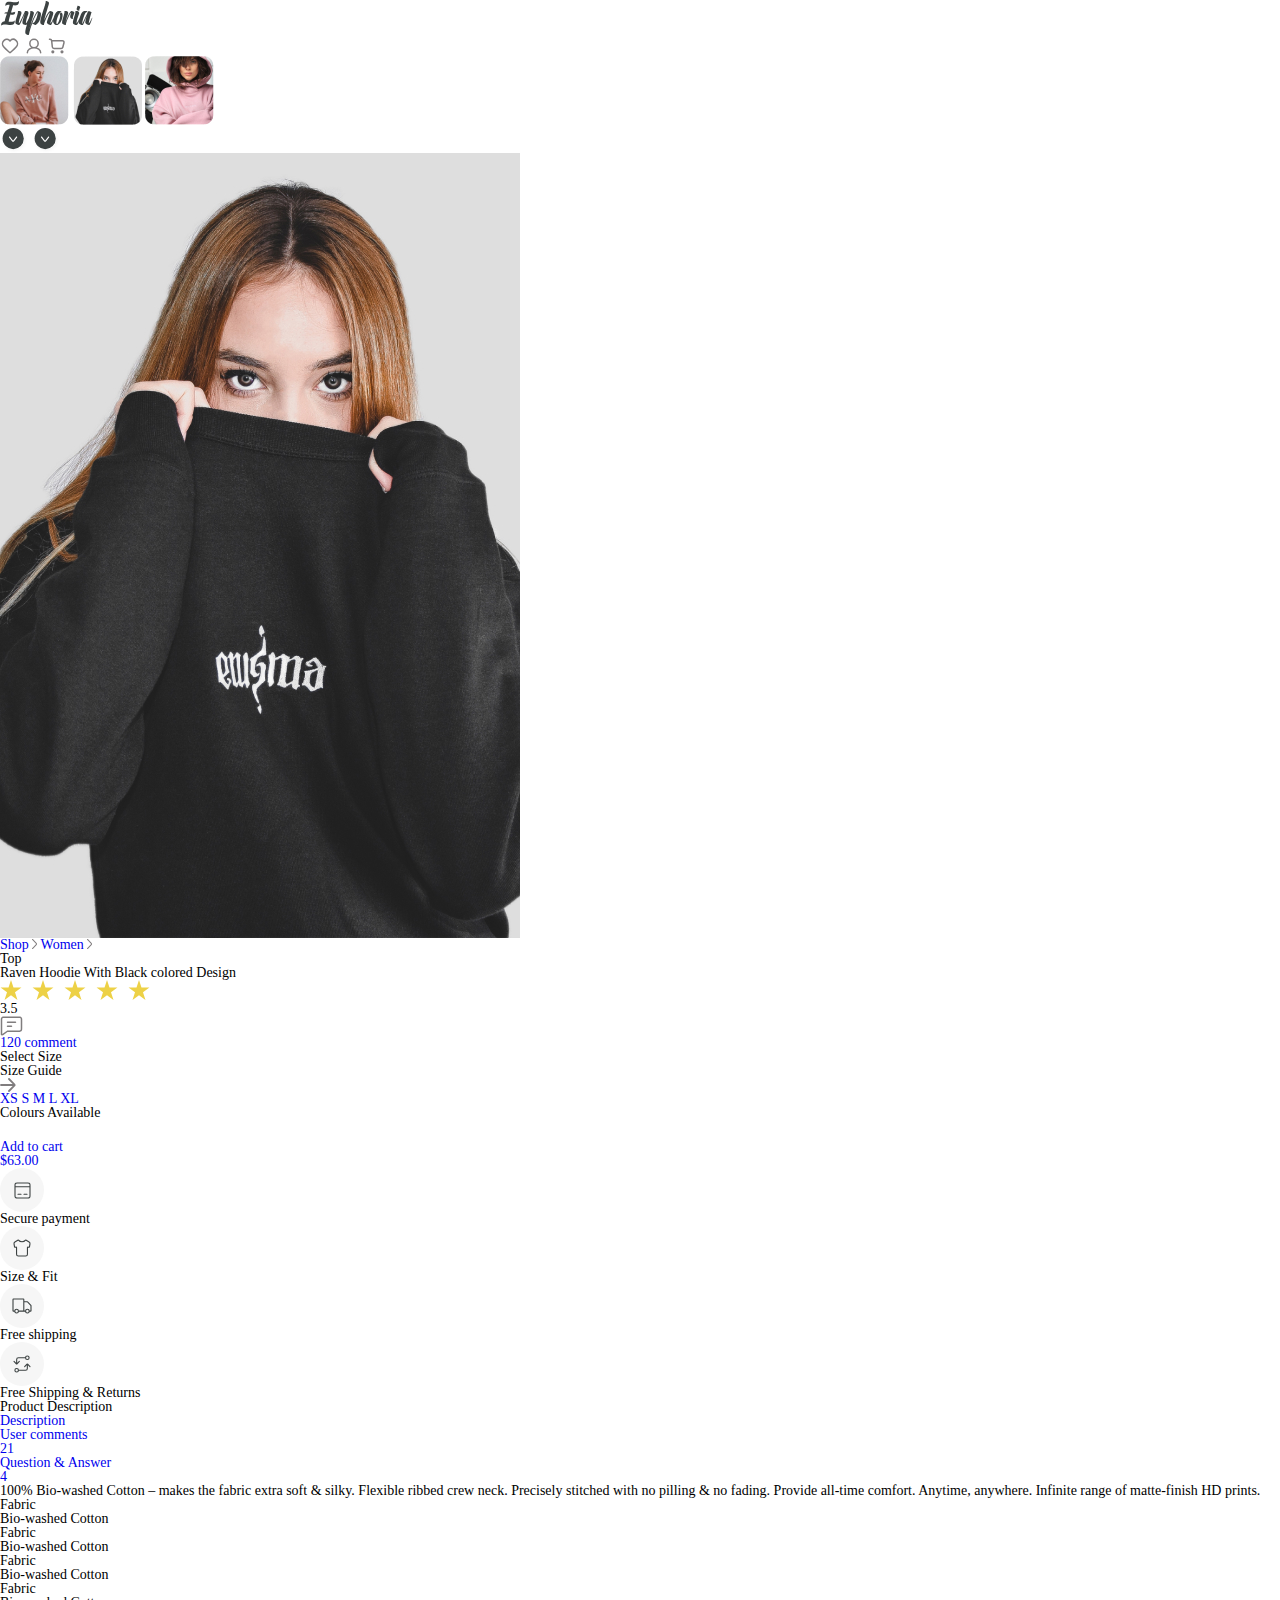
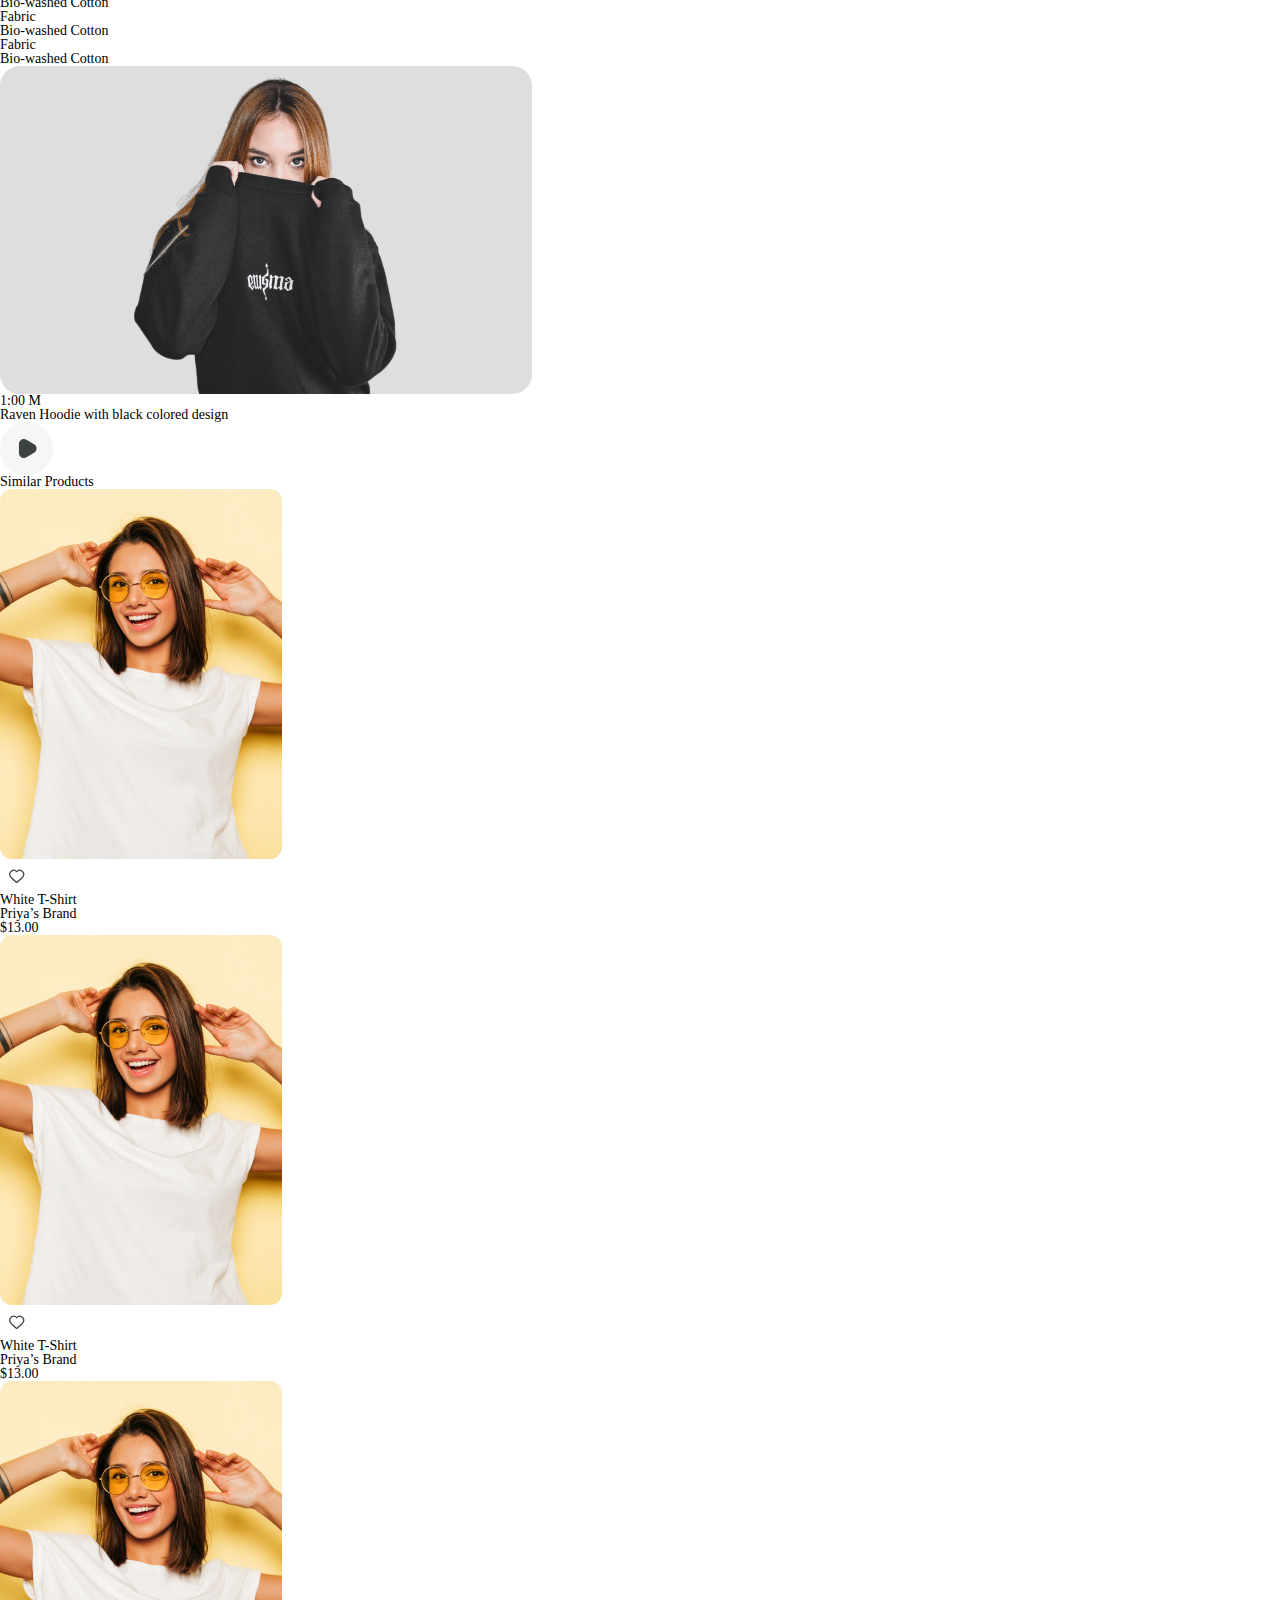
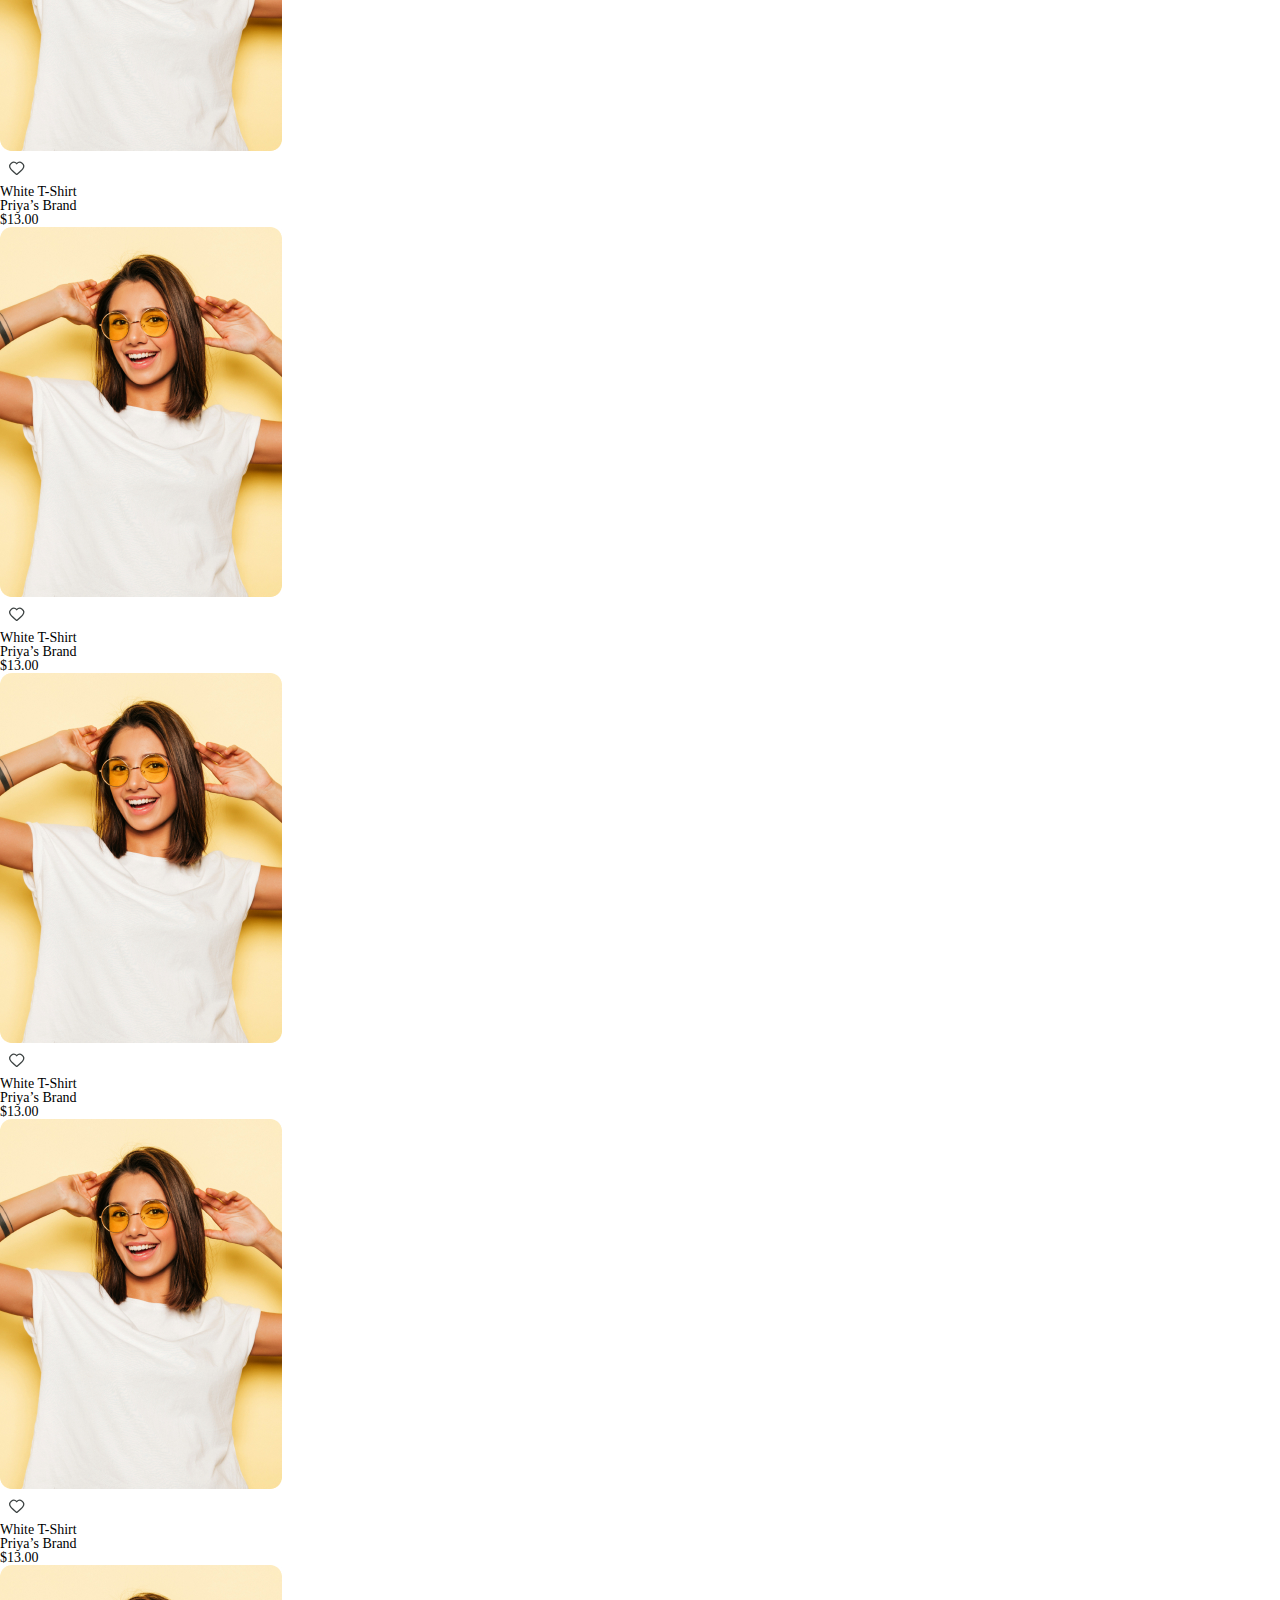
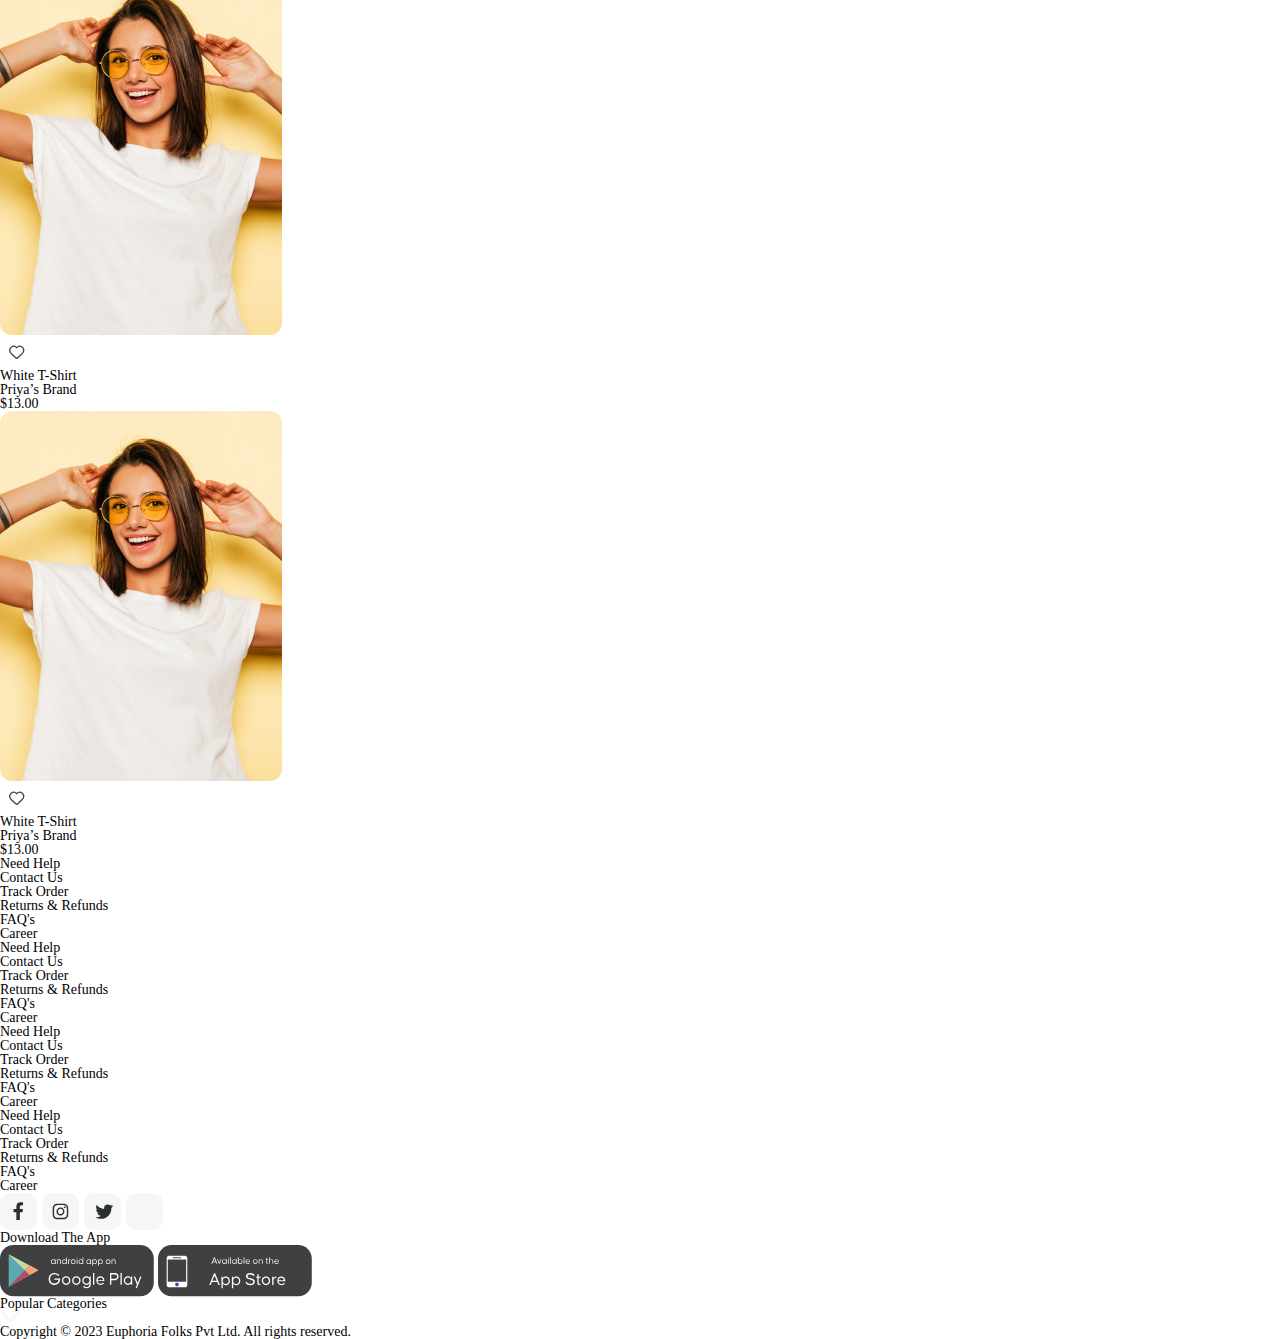
<file: lesson_11/index.html>
<!DOCTYPE html>
<html lang="en">

<head>
	<meta charset="UTF-8">
	<meta name="viewport" content="width=device-width, initial-scale=1.0">
	<link rel="stylesheet" href="css/style.css">
	<title>lesson_11</title>
</head>

<body>
	<div class="wrapper">
		<header class="header">
			<div class="header__container">
				<a href="#" class="header__logo">
					<img src="img/header/header-logo.svg" alt="logo">
				</a>
				<div class="header__menu menu">
					<nav class="menu__body">
						<ul class="menu__list">
							<li class="menu__item"><a href="" class="menu__link"></a></li>
							<li class="menu__item"><a href="" class="menu__link"></a></li>
							<li class="menu__item"><a href="" class="menu__link"></a></li>
							<li class="menu__item"><a href="" class="menu__link"></a></li>
							<li class="menu__item"><a href="" class="menu__link"></a></li>
						</ul>
					</nav>
				</div>
				<div class="header__icons">
					<a href="#" class="header__icon">
						<img src="img/header/heart.svg" alt="heart">
					</a>
					<a href="#" class="header__icon">
						<img src="img/header/user.svg" alt="user">
					</a>
					<a href="#" class="header__icon">
						<img src="img/header/shopping_cart.svg" alt="shopping cart">
					</a>
				</div>
			</div>
		</header>
		<main class="main">
			<div class="page__cart-info cart-info">
				<div class="cart-info__container">
					<div class="cart-info__image">
						<div class="cart-info__img-left  img-left">
							<div class="img-left__image">
								<img src="img/cart-info/cart-info-img-left/blouse-1.jpg" alt="blouse-1">
								<img src="img/cart-info/cart-info-img-left/blouse-2.jpg" alt="blouse-2">
								<img src="img/cart-info/cart-info-img-left/blouse-3.jpg" alt="blouse-3">
							</div>
							<div class="img-left__arrow">
								<img src="img/cart-info/cart-info-arrow/arrow-black.svg" alt="arrow-prew">
								<img src="img/cart-info/cart-info-arrow/arrow-black.svg" alt="arrow-next">
							</div>
						</div>
						<div class="cart-info__img-right">
							<img src="img/cart-info/cart-info-img-right/blouse.jpg" alt="blouse-active">
						</div>
					</div>
					<div class="cart-info__contant contant">
						<div class="contant__crumbs">
							<a href="#" class="contant__link-crumbs">Shop</a>
							<img src="img/cart-info/cart-info-arrow/arrow-crumbs.svg" alt="arrow-crumbs">
							<a href="#" class="contant__link-crumbs">Women</a>
							<img src="img/cart-info/cart-info-arrow/arrow-crumbs.svg" alt="arrow-crumbs">
							<div class="contant__link-crumbs">Top</div>
						</div>
						<h1 class="contant__title">Raven Hoodie With
							Black colored Design</h1>
					</div>
					<div class="contant__statistics statistics">
						<a href="#" class="statistics__img">
							<img src="img/cart-info/cart-info-statistics/star.svg" alt="rating">
						</a>
						<div class="statistics__value">3.5</div>
						<a href="#" class="statistics__coment coment-statistics">
							<div class="coment-statistics__img"><img src="img/cart-info/cart-info-statistics/coment.svg"
									alt="">
							</div>
							<div class="coment-statistics__text">120 comment</div>
						</a>
					</div>
					<div class="content__select-size select-size">
						<div class="select-size__header">
							<h6 class="select-size__title">Select Size</h6>
							<div class="select-size__text">
								<p>Size Guide</p>
								<img src="img/cart-info/cart-info-arrow/select-size-arrow.svg" alt="select-size-arrow">
							</div>
						</div>
						<div class="select-size__size size">
							<a href="#" class="size__item">XS</a>
							<a href="#" class="size__item">S</a>
							<a href="#" class="size__item">M</a>
							<a href="#" class="size__item">L</a>
							<a href="#" class="size__item">XL</a>
						</div>
					</div>
					<div class="contant__colours colours">
						<h6 class="colours__title">Colours Available</h6>
						<div class="colours__items">
							<a href="#" class="colours__item"></a>
							<a href="#" class="colours__item"></a>
							<a href="#" class="colours__item"></a>
							<a href="#" class="colours__item"></a>
						</div>
					</div>
					<div class="colours__buttons">
						<a href="#" class="colours__button button-colours">
							<div class="button-colours__img">
								<img src="img/cart-info/cart-info-icon/shopping_cart.svg" alt="shopping_cart">
							</div>
							<div class="button-colours__text">Add to cart</div>
						</a>
						<a href="#" class="colours__button colours__button--small">$63.00</a>
					</div>
					<div class="contant__items">
						<div class="contant__item item-contant">
							<div class="item-contant__img">
								<img src="img/cart-info/cart-info-icon/contant-item-icon/icon-1.svg" alt="icon-1">
							</div>
							<div class="item-contant__text">
								<p>Secure payment</p>
							</div>

						</div>
						<div class="contant__item item-contant">
							<div class="item-contant__img">
								<img src="img/cart-info/cart-info-icon/contant-item-icon/icon-2.svg" alt="icon-2">
							</div>
							<div class="item-contant__text">
								<p>Size & Fit</p>
							</div>

						</div>
						<div class="contant__item item-contant">
							<div class="item-contant__img">
								<img src="img/cart-info/cart-info-icon/contant-item-icon/icon-3.svg" alt="icon-3">
							</div>
							<div class="item-contant__text">
								<p>Free shipping</p>
							</div>

						</div>
						<div class="contant__item item-contant">
							<div class="item-contant__img">
								<img src="img/cart-info/cart-info-icon/contant-item-icon/icon-4.svg" alt="icon-4">
							</div>
							<div class="item-contant__text">
								<p>Free Shipping & Returns</p>
							</div>

						</div>
					</div>
				</div>
			</div>
			<div class="page__description description">
				<div class="description__container">
					<div class="description__contant">
						<h2 class="description__title">Product Description</h2>
						<div class="description__tab-buttons">
							<a href="#" class="description__tub-button">
								<p class="description__text">Description</p>
							</a>
							<a href="#" class="description__tub-button">
								<p class="description__text">User comments</p>
								<div class="description__number">21</div>
							</a>
							<a href="#" class="description__tub-button">
								<p class="description__text">Question & Answer</p>
								<div class="description__number">4</div>
							</a>
						</div>
						<div class="description__tab-contant contant-tab">
							<div class="contant-tab__text">
								<p>100% Bio-washed Cotton – makes the fabric extra soft & silky. Flexible ribbed crew
									neck.
									Precisely stitched with no pilling & no fading. Provide all-time comfort. Anytime,
									anywhere.
									Infinite range of matte-finish HD prints.</p>
							</div>
							<div class="contant-tab__items">
								<div class="contant-tab__item item-contant-tab">
									<div class="item-contant-tab__label">Fabric</div>
									<div class="item-contant-tab__info">
										<p>Bio-washed Cotton</p>
									</div>

								</div>
								<div class="contant-tab__item item-contant-tab">
									<div class="item-contant-tab__label">Fabric</div>
									<div class="item-contant-tab__info">
										<p>Bio-washed Cotton</p>
									</div>

								</div>
								<div class="contant-tab__item item-contant-tab">
									<div class="item-contant-tab__label">Fabric</div>
									<div class="item-contant-tab__info">
										<p>Bio-washed Cotton</p>
									</div>

								</div>
								<div class="contant-tab__item item-contant-tab">
									<div class="item-contant-tab__label">Fabric</div>
									<div class="item-contant-tab__info">
										<p>Bio-washed Cotton</p>
									</div>

								</div>
								<div class="contant-tab__item item-contant-tab">
									<div class="item-contant-tab__label">Fabric</div>
									<div class="item-contant-tab__info">
										<p>Bio-washed Cotton</p>
									</div>

								</div>
								<div class="contant-tab__item item-contant-tab">
									<div class="item-contant-tab__label">Fabric</div>
									<div class="item-contant-tab__info">
										<p>Bio-washed Cotton</p>
									</div>

								</div>
							</div>
						</div>
					</div>
					<div class="description__video video-description ">
						<div class="video-description__img">
							<img src="img/description/video-img.jpg" alt="video">
						</div>
						<div class="video-description__time">1:00 M</div>
						<div class="video-description__text">Raven Hoodie with black colored design</div>
						<div class="video-description__play">
							<img src="img/description/vidoe-play.svg" alt="vidoe-play">
						</div>

					</div>

				</div>
			</div>
			<div class="page__similar-products similar-products">
				<div class="similar-products__container">
					<h2 class="similar-products__title">Similar Products</h2>
					<div class="similar-products__items">
						<div class="similar-products__item item-similar-products">
							<div class="item-similar-products__img">
								<img src="img/similar_product/clothes.jpg" alt="clothes">
							</div>
							<div class="item-similar-products__selected">
								<img src="img/similar_product/selected.svg" alt="selected">
							</div>
							<div class="item-similar-products__footer footer-similar-products">
								<div class="footer-similar-products__contant">
									<div class="footer-similar-products__title">White T-Shirt</div>
									<div class="footer-similar-products__text">Priya’s Brand</div>
								</div>
								<div class="footer-similar-products__price">$13.00</div>

							</div>
						</div>
						<div class="similar-products__item item-similar-products">
							<div class="item-similar-products__img">
								<img src="img/similar_product/clothes.jpg" alt="clothes">
							</div>
							<div class="item-similar-products__selected">
								<img src="img/similar_product/selected.svg" alt="selected">
							</div>
							<div class="item-similar-products__footer footer-similar-products">
								<div class="footer-similar-products__contant">
									<div class="footer-similar-products__title">White T-Shirt</div>
									<div class="footer-similar-products__text">Priya’s Brand</div>
								</div>
								<div class="footer-similar-products__price">$13.00</div>

							</div>
						</div>
						<div class="similar-products__item item-similar-products">
							<div class="item-similar-products__img">
								<img src="img/similar_product/clothes.jpg" alt="clothes">
							</div>
							<div class="item-similar-products__selected">
								<img src="img/similar_product/selected.svg" alt="selected">
							</div>
							<div class="item-similar-products__footer footer-similar-products">
								<div class="footer-similar-products__contant">
									<div class="footer-similar-products__title">White T-Shirt</div>
									<div class="footer-similar-products__text">Priya’s Brand</div>
								</div>
								<div class="footer-similar-products__price">$13.00</div>

							</div>
						</div>
						<div class="similar-products__item item-similar-products">
							<div class="item-similar-products__img">
								<img src="img/similar_product/clothes.jpg" alt="clothes">
							</div>
							<div class="item-similar-products__selected">
								<img src="img/similar_product/selected.svg" alt="selected">
							</div>
							<div class="item-similar-products__footer footer-similar-products">
								<div class="footerr-similar-products__contant">
									<div class="footer-similar-products__title">White T-Shirt</div>
									<div class="footer-similar-products__text">Priya’s Brand</div>
								</div>
								<div class="footer-similar-products__price">$13.00</div>

							</div>
						</div>
						<div class="similar-products__item item-similar-products">
							<div class="item-similar-products__img">
								<img src="img/similar_product/clothes.jpg" alt="clothes">
							</div>
							<div class="item-similar-products__selected">
								<img src="img/similar_product/selected.svg" alt="selected">
							</div>
							<div class="item-similar-products__footer footer-similar-products">
								<div class="footer-similar-products__contant">
									<div class="footer-similar-products__title">White T-Shirt</div>
									<div class="footer-similar-products__text">Priya’s Brand</div>
								</div>
								<div class="footer-similar-products__price">$13.00</div>

							</div>
						</div>
						<div class="similar-products__item item-similar-products">
							<div class="item-similar-products__img">
								<img src="img/similar_product/clothes.jpg" alt="clothes">
							</div>
							<div class="item-similar-products__selected">
								<img src="img/similar_product/selected.svg" alt="selected">
							</div>
							<div class="item-similar-products__footer footer-similar-products">
								<div class="footer-similar-products__contant">
									<div class="footer-similar-products__title">White T-Shirt</div>
									<div class="footer-similar-products__text">Priya’s Brand</div>
								</div>
								<div class="footer-similar-products__price">$13.00</div>

							</div>
						</div>
						<div class="similar-products__item item-similar-products">
							<div class="item-similar-products__img">
								<img src="img/similar_product/clothes.jpg" alt="clothes">
							</div>
							<div class="item-similar-products__selected">
								<img src="img/similar_product/selected.svg" alt="selected">
							</div>
							<div class="item-similar-products__footer footer-similar-products">
								<div class="footer-similar-products__contant">
									<div class="footer-similar-products__title">White T-Shirt</div>
									<div class="footer-similar-products__text">Priya’s Brand</div>
								</div>
								<div class="footer-similar-products__price">$13.00</div>

							</div>
						</div>
						<div class="similar-products__item item-similar-products">
							<div class="item-similar-products__img">
								<img src="img/similar_product/clothes.jpg" alt="clothes">
							</div>
							<div class="item-similar-products__selected">
								<img src="img/similar_product/selected.svg" alt="selected">
							</div>
							<div class="item-similar-products__footer footer-similar-products">
								<div class="footer-similar-products__contant">
									<div class="footer-similar-products__title">White T-Shirt</div>
									<div class="footer-similar-products__text">Priya’s Brand</div>
								</div>
								<div class="footer-similar-products__price">$13.00</div>

							</div>
						</div>
					</div>
				</div>
			</div>
		</main>
		<footer class="footer">
			<div class="footer__container">
				<div class="footer__top-line top-line-footer">
					<div class="top-line-footer__columns">
						<div class="top-line-footer__column column-footer">
							<h3 class="column-footer__title">Need Help</h3>
							<div class="column-footer__items">
								<div class="column-footer__item">Contact Us</div>
								<div class="column-footer__item">Track Order</div>
								<div class="column-footer__item">Returns & Refunds</div>
								<div class="column-footer__item">FAQ's</div>
								<div class="column-footer__item">Career</div>
							</div>
						</div>
					</div>
					<div class="top-line-footer__columns">
						<div class="top-line-footer__column column-footer">
							<h3 class="column-footer__title">Need Help</h3>
							<div class="column-footer__items">
								<div class="column-footer__item">Contact Us</div>
								<div class="column-footer__item">Track Order</div>
								<div class="column-footer__item">Returns & Refunds</div>
								<div class="column-footer__item">FAQ's</div>
								<div class="column-footer__item">Career</div>
							</div>
						</div>
					</div>
					<div class="top-line-footer__columns">
						<div class="top-line-footer__column column-footer">
							<h3 class="column-footer__title">Need Help</h3>
							<div class="column-footer__items">
								<div class="column-footer__item">Contact Us</div>
								<div class="column-footer__item">Track Order</div>
								<div class="column-footer__item">Returns & Refunds</div>
								<div class="column-footer__item">FAQ's</div>
								<div class="column-footer__item">Career</div>
							</div>
						</div>
					</div>
					<div class="top-line-footer__columns">
						<div class="top-line-footer__column column-footer">
							<h3 class="column-footer__title">Need Help</h3>
							<div class="column-footer__items">
								<div class="column-footer__item">Contact Us</div>
								<div class="column-footer__item">Track Order</div>
								<div class="column-footer__item">Returns & Refunds</div>
								<div class="column-footer__item">FAQ's</div>
								<div class="column-footer__item">Career</div>
							</div>
						</div>
					</div>
				</div>
				<div class="footer__midline midline-footer">
					<div class="midline-footer__icons">
						<a href="#" class="midline-footer__icon">
							<img src="img/footer/facebook.svg" alt="facebook">
						</a>
						<a href="#" class="midline-footer__icon">
							<img src="img/footer/instagram.svg" alt="instagram">
						</a>
						<a href="#" class="midline-footer__icon">
							<img src="img/footer/tviter.svg" alt="tviter">
						</a>
						<a href="#" class="midline-footer__icon">
							<img src="img/footer/incidin.svg" alt="incidin">
						</a>
					</div>
					<div class="midline-footer__download download-midline-footer">
						<h3 class="download-midline-footer__title">Download The App </h3>
						<div class="download-midline-footer__images">
							<a href="#" class="download-midline-footer__image">
								<img src="img/footer/google_play.svg" alt="google play">
							</a>
							<a href="#" class="download-midline-footer__image">
								<img src="img/footer/app_store.svg" alt="app store">
							</a>
						</div>

					</div>

				</div>
				<div class="footer__popular popular">
					<div class="popular__title">Popular Categories</div>
					<div class="popular__arrow">
						<img src="img/footer/arrow.svg" alt="">
					</div>

				</div>
				<div class="footer__bottom-line bottom-line">
					<div class="bottom-line__text">Copyright © 2023 Euphoria Folks Pvt Ltd. All rights reserved.</div>
				</div>
			</div>
		</footer>
	</div>
</body>

</html>
</file>
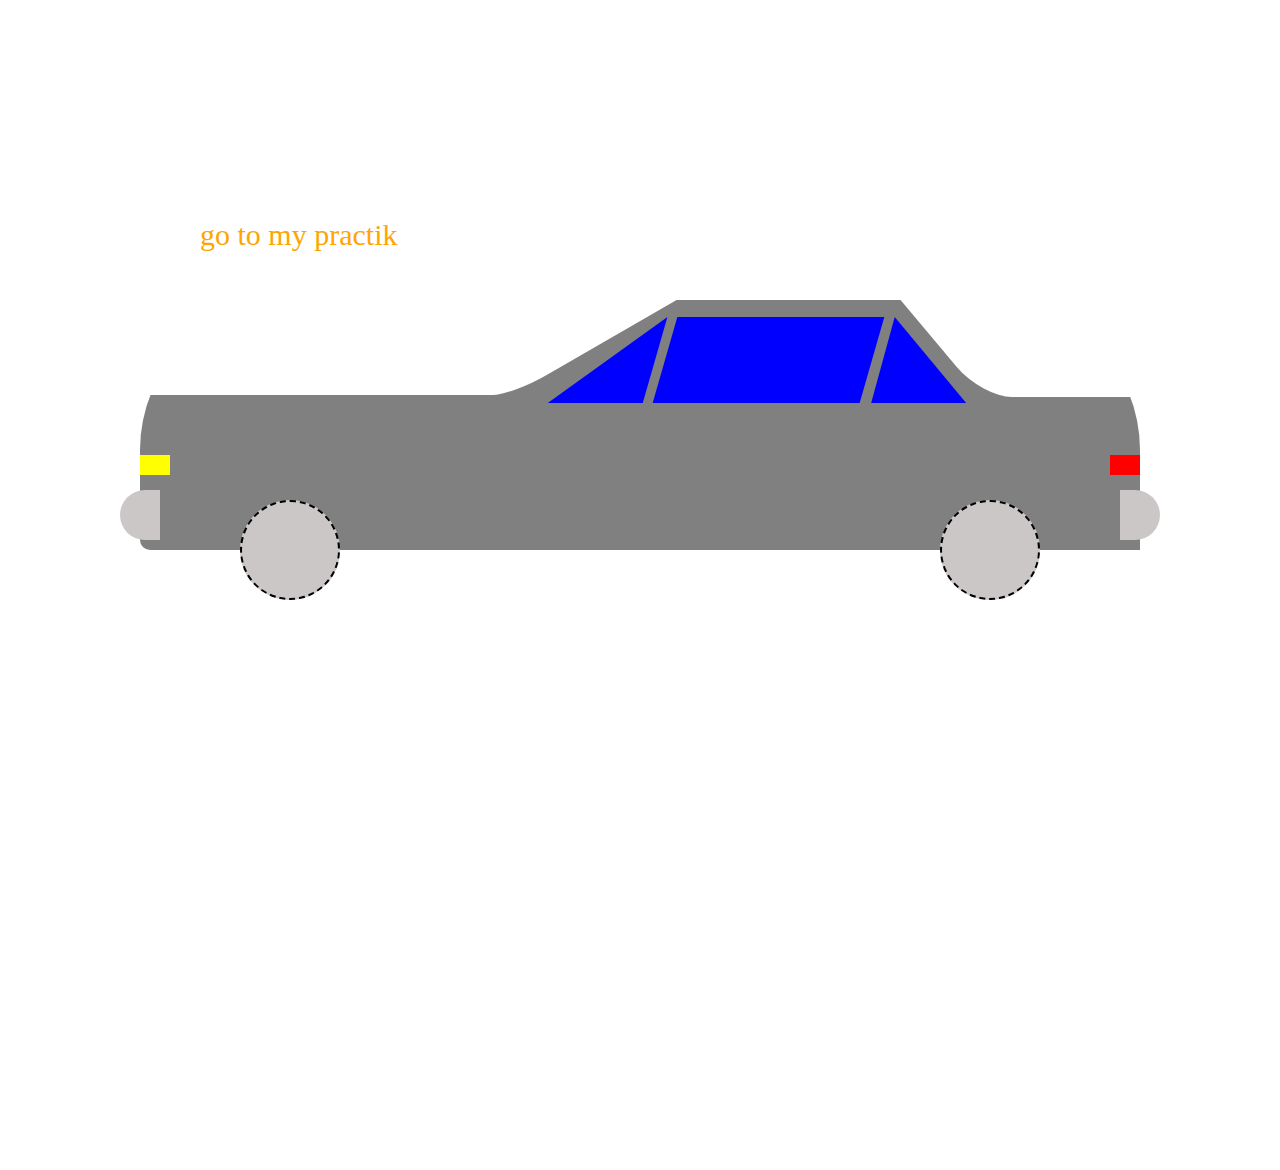
<file: lesson_13/index.html>
<!DOCTYPE html>
<html lang="en">

<head>
	<meta charset="UTF-8">
	<meta name="viewport" content="width=device-width, initial-scale=1.0">
	<link rel="stylesheet" href="css/style.css">
	<title>lesson_13</title>
</head>

<body>
	<div class="wrapper">
		<div class="car">
			<a href="practik.html" class="car__text text">
				go to my practik
			</a>

			<div class="car__body  ">
				<div class="car__light-left"></div>
				<div class="car__light-right"></div>
				<div class="car__bumper-left"></div>
				<div class="car__bumper-right"></div>
				<div class="car__skew-1"></div>
				<div class="car__skew-2"></div>
				<div class="car__window-1"></div>
				<div class="car__window-2"></div>
				<div class="car__window-3"></div>
			</div>
		</div>
	</div>
</body>

</html>
</file>
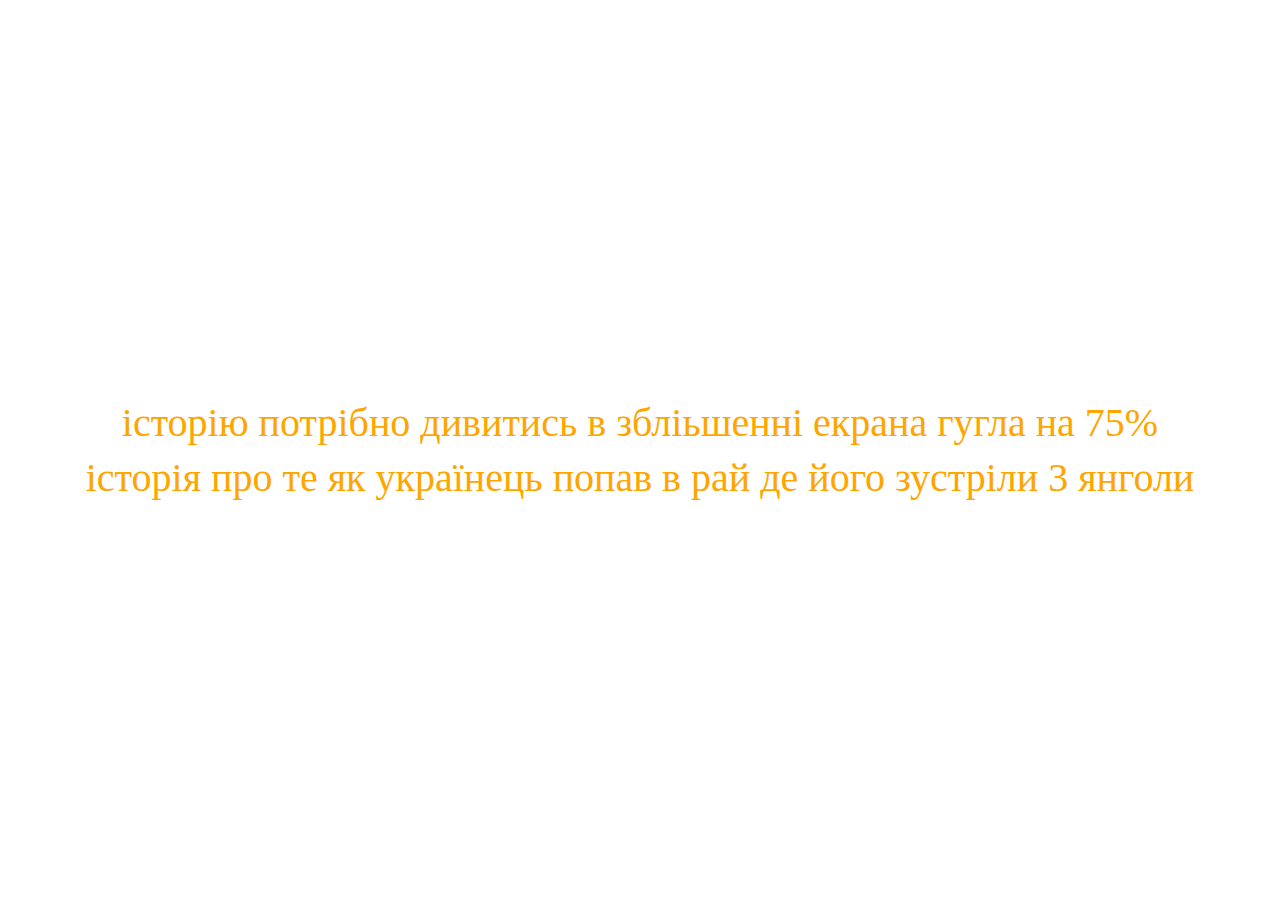
<file: lesson_14/index.html>
<!DOCTYPE html>
<html lang="en">

<head>
	<meta charset="UTF-8">
	<meta name="viewport" content="width=device-width, initial-scale=1.0">
	<link rel="stylesheet" href="css/style.css">
	<title>Document</title>
</head>

<body>
	<div class="label">
		<a class="label-link" href="history.html">
			<p class="label-text">історію потрібно дивитись в збліьшенні екрана гугла на 75%</p>
			<p class="label-text">історія про те як українець попав в рай де його зустріли 3 янголи</p>
		</a>
	</div>
</body>

</html>
</file>
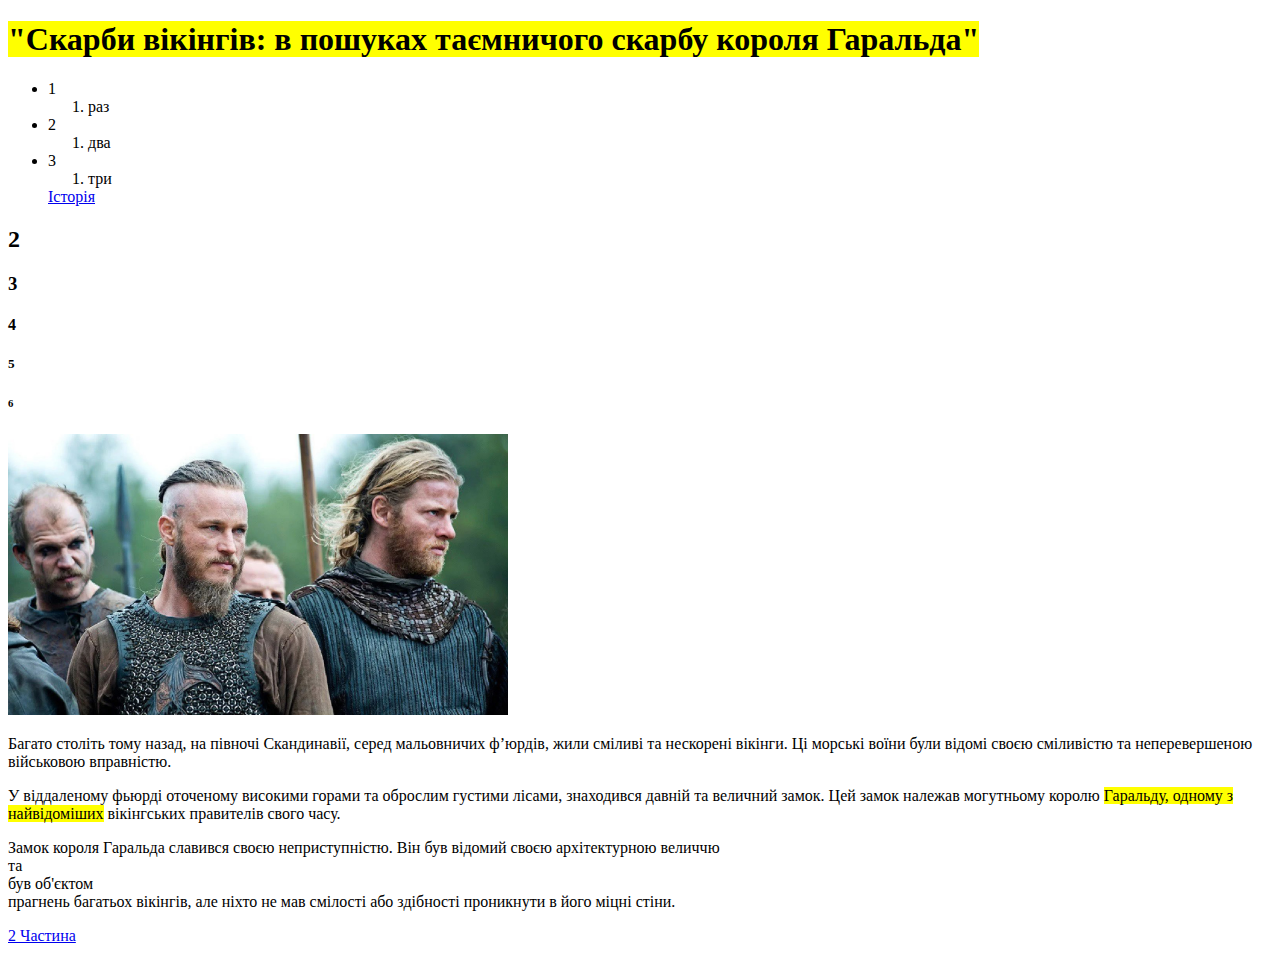
<file: lesson_2/index.html>
<!DOCTYPE html>
<html lang="en">

<head>
	<meta charset="UTF-8">
	<meta name="viewport" content="width=device-width, initial-scale=1.0">
	<title>"Скарби вікінгів"</title>
</head>
<header>
	<h1><mark>"Скарби вікінгів: в пошуках таємничого скарбу короля Гаральда"</mark></h1>
	<ul>
		<li>1
			<ol>
				<li>раз</li>
			</ol>
		</li>
		<li>2
			<ol>
				<li>два</li>
			</ol>
		</li>
		<li>3
			<ol>
				<li>три</li>
			</ol>
		</li>
		<a href="#history">Історія</a>
	</ul>
	<h2>2</h2>
	<h3>3</h3>
	<h4>4</h4>
	<h5>5</h5>
	<h6>6</h6>
</header>
<main>
	<img width="500" src="img/viking.jpg" alt="viking">

	<p id="history" class="text1">Багато століть тому назад, на півночі Скандинавії, серед мальовничих ф’юрдів, жили
		сміливі
		та нескорені
		вікінги. Ці
		морські воїни були відомі своєю сміливістю та неперевершеною військовою вправністю.</p>
	<div class="div">У віддаленому фьюрді оточеному високими горами та оброслим густими лісами, знаходився давній та
		величний замок. Цей
		замок належав могутньому королю <mark>Гаральду, одному з найвідоміших</mark> вікінгських правителів свого часу.
	</div>
</main>
<footer>
	<p class="tetx2"> Замок короля Гаральда славився своєю неприступністю. Він був відомий своєю архітектурною величчю
		<br>та
		<br>був об'єктом
		<br>прагнень багатьох вікінгів, але ніхто не мав смілості або здібності проникнути в його міцні стіни.
	</p>
	<a href="continue.html">2 Частина</a>
</footer>


<body>

</body>

</html>
</file>
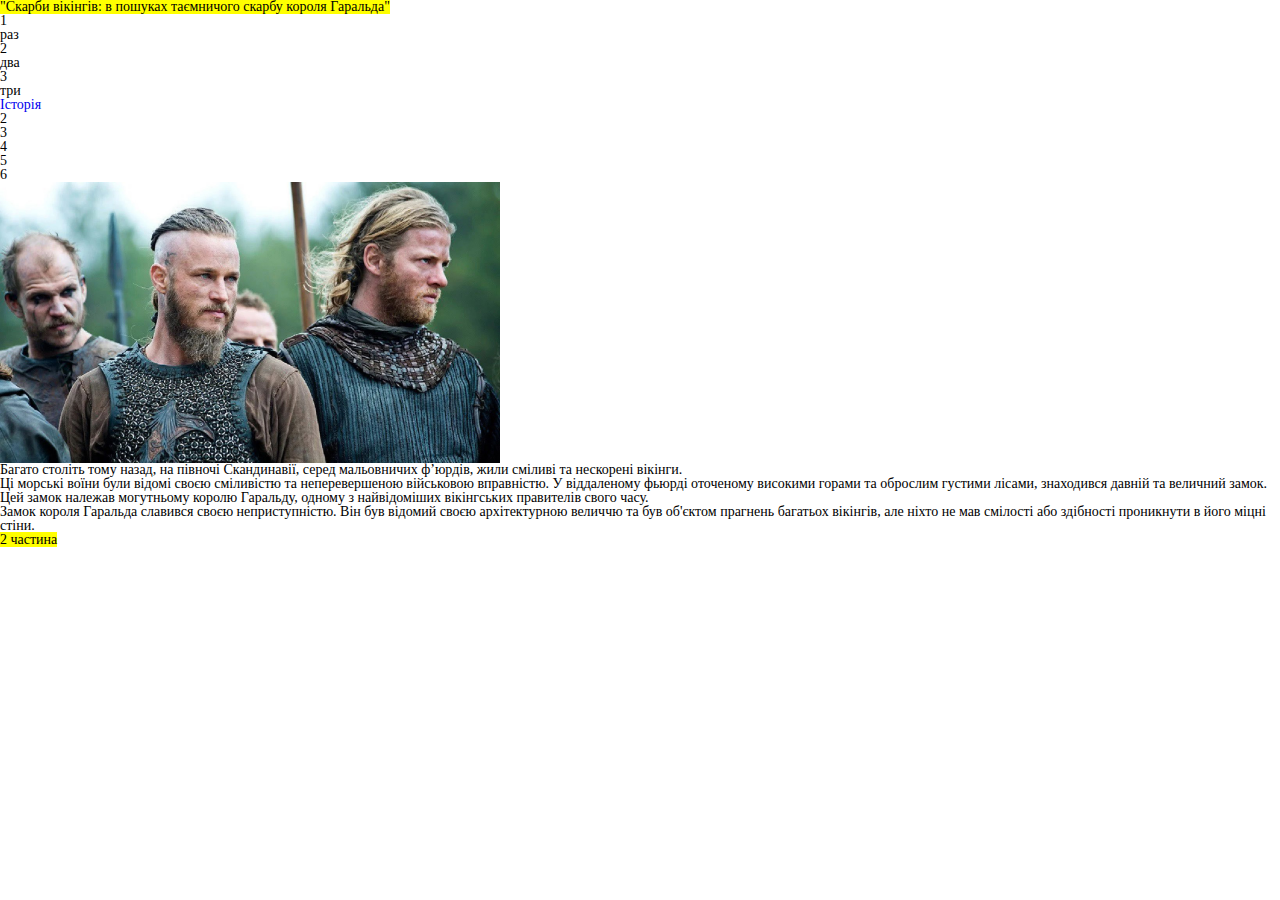
<file: lesson_3/index.html>
<!DOCTYPE html>
<html lang="UA">

<head>
	<meta charset="UTF-8">
	<meta name="viewport" content="width=device-width, initial-scale=1.0">
	<link rel="stylesheet" href="css/Stail.css">
	<title>"Скарби вікінгів"</title>
</head>

<body>
	<header class="header">
		<h1><mark>"Скарби вікінгів: в пошуках таємничого скарбу короля Гаральда"</mark></h1>
		<ul>
			<li>1
				<ol>
					<li>раз</li>
				</ol>
			</li>
			<li>2
				<ol>
					<li>два</li>
				</ol>
			</li>
			<li>3
				<ol>
					<li>три</li>
				</ol>
			</li>
		</ul>
		<a href="#history">Історія</a>
		<h2>2</h2>
		<h3>3</h3>
		<h4>4</h4>
		<h5>5</h5>
		<h6>6</h6>
		<div class="text">
			<img width="500" src="img/viking.jpg" alt="viking" class="img">
			<p id="history">
				Багато століть тому назад, на півночі Скандинавії, серед мальовничих ф’юрдів, жили сміливі та нескорені
				вікінги.
			</p>
		</div>
	</header>
	<main class="main">
		<div class="text">
			<p>
				Ці морські воїни були відомі своєю сміливістю та неперевершеною військовою вправністю.
				У віддаленому фьюрді оточеному високими горами та оброслим густими лісами, знаходився давній та величний
				замок. Цей замок належав могутньому королю Гаральду, одному з найвідоміших вікінгських правителів свого
				часу.
			</p>
		</div>
	</main>
	<footer class="footer">
		<div class="text">
			<p>
				Замок короля Гаральда славився своєю неприступністю. Він був відомий своєю архітектурною величчю та був
				об'єктом
				прагнень багатьох вікінгів, але ніхто не мав смілості або здібності проникнути в його міцні стіни.
			</p>
		</div>
		<a href="continue.html" class="link"><mark>2 частина</mark></a>
	</footer>
</body>

</html>
</file>
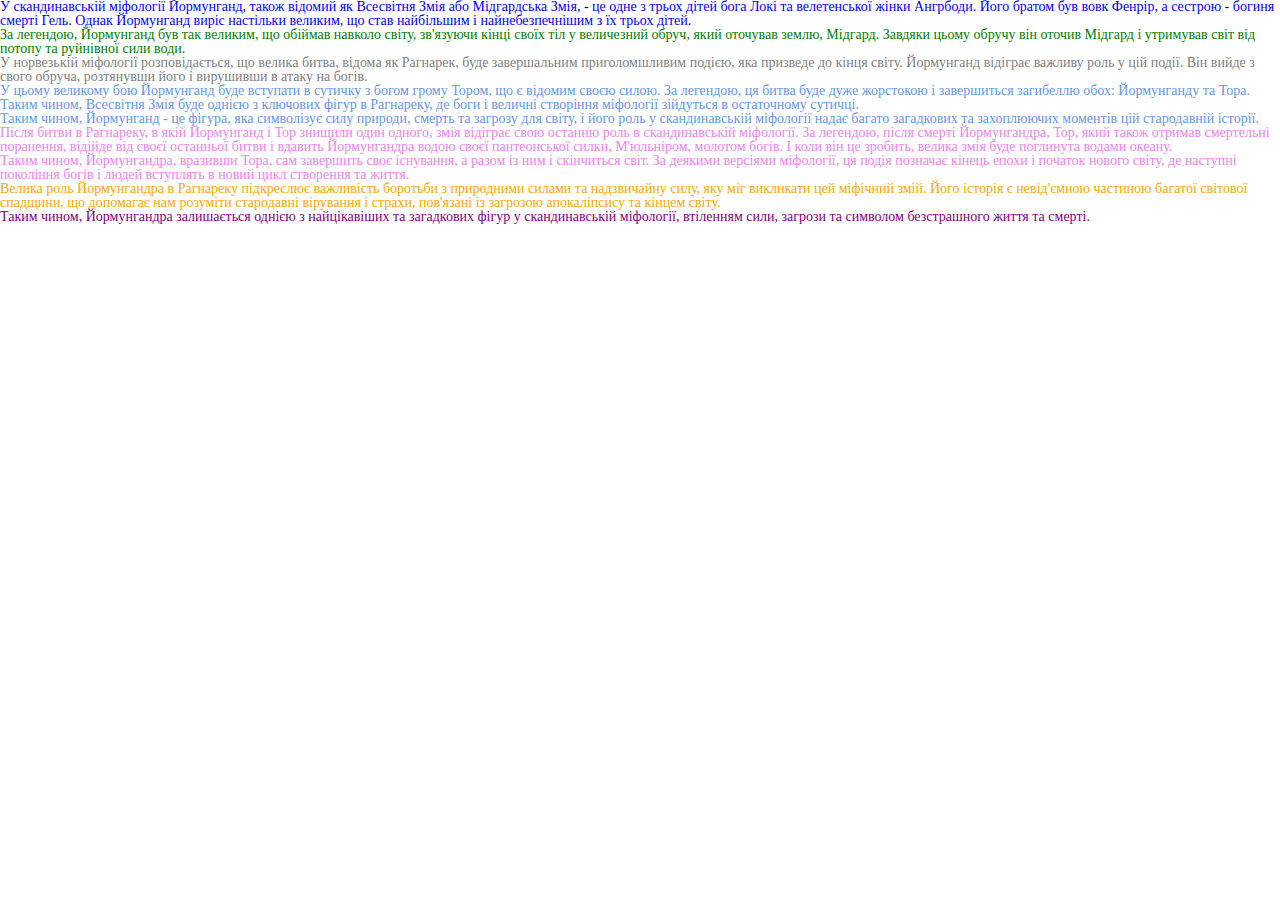
<file: lesson_4/index.html>
<!DOCTYPE html>
<html lang="uk">

<head>
	<meta charset="UTF-8">
	<meta name="viewport" content="width=device-width, initial-scale=1.0">
	<link rel="stylesheet" href="css/Stail.css">
	<title>"Скарби вікінгів"</title>
</head>

<body>
	<header>
		<div class="text">
			<p>
				У скандинавській міфології Йормунганд, також відомий як Всесвітня Змія або Мідгардська Змія, - це одне з
				трьох дітей бога Локі та велетенської жінки Ангрбоди. Його братом був вовк Фенрір, а сестрою - богиня
				смерті Гель. Однак Йормунганд виріс настільки великим, що став найбільшим і найнебезпечнішим з їх трьох
				дітей.
			</p>
			<p class="text2">
				За легендою, Йормунганд був так великим, що обіймав навколо світу, зв'язуючи кінці своїх тіл у
				величезний обруч, який оточував землю, Мідгард. Завдяки цьому обручу він оточив Мідгард і утримував світ
				від потопу та руйнівної сили води.
			</p>
			<p>
				У норвезькій міфології розповідається, що велика битва, відома як Рагнарек, буде завершальним
				приголомшливим подією, яка призведе до кінця світу. Йормунганд відіграє важливу роль у цій події. Він
				вийде з свого обруча, розтянувши його і вирушивши в атаку на богів.
			</p>
			<div class="inside">
				<p class="inside-text">
					У цьому великому бою Йормунганд буде вступати в сутичку з богом грому Тором, що є відомим своєю
					силою. За легендою, ця битва буде дуже жорстокою і завершиться загибеллю обох: Йормунганду та Тора.
					Таким чином, Всесвітня Змія буде однією з ключових фігур в Рагнареку, де боги і величні створіння
					міфології зійдуться в остаточному сутичці.
				</p>
				<p>
					Таким чином, Йормунганд - це фігура, яка символізує силу природи, смерть та загрозу для світу, і
					його роль у скандинавській міфології надає багато загадкових та захоплюючих моментів цій стародавній
					історії.
				</p>
			</div>
		</div>
	</header>
	<main>
		<div class="violet">
			<p class="text">Після битви в Рагнареку, в якій Йормунганд і Тор знищили один одного, змія відіграє свою
				останню роль в скандинавській міфології. За легендою, після смерті Йормунгандра, Тор, який також отримав
				смертельні поранення, відійде від своєї останньої битви і вдавить Йормунгандра водою своєї пантеонської
				силки, М'юльніром, молотом богів. І коли він це зробить, велика змія буде поглинута водами океану.
			</p>
			<p class="text">
				Таким чином, Йормунгандра, вразивши Тора, сам завершить своє існування, а разом із ним і скінчиться
				світ. За деякими версіями міфології, ця подія позначає кінець епохи і початок нового світу, де наступні
				покоління богів і людей вступлять в новий цикл створення та життя.
			</p>
		</div>
	</main>
	<footer>
		<div class="footer-inside-text">
			<p class="inside-text">
				Велика роль Йормунгандра в Рагнареку підкреслює важливість боротьби з природними силами та надзвичайну
				силу, яку міг викликати цей міфічний змій. Його історія є невід'ємною частиною багатої світової
				спадщини, що допомагає нам розуміти стародавні вірування і страхи, пов'язані із загрозою апокаліпсису та
				кінцем світу.
			</p>
			<p class="text-new">
				Таким чином, Йормунгандра залишається однією з найцікавіших та загадкових фігур у скандинавській
				міфології, втіленням сили, загрози та символом безстрашного життя та смерті.
			</p>
		</div>
	</footer>
</body>

</html>
</file>
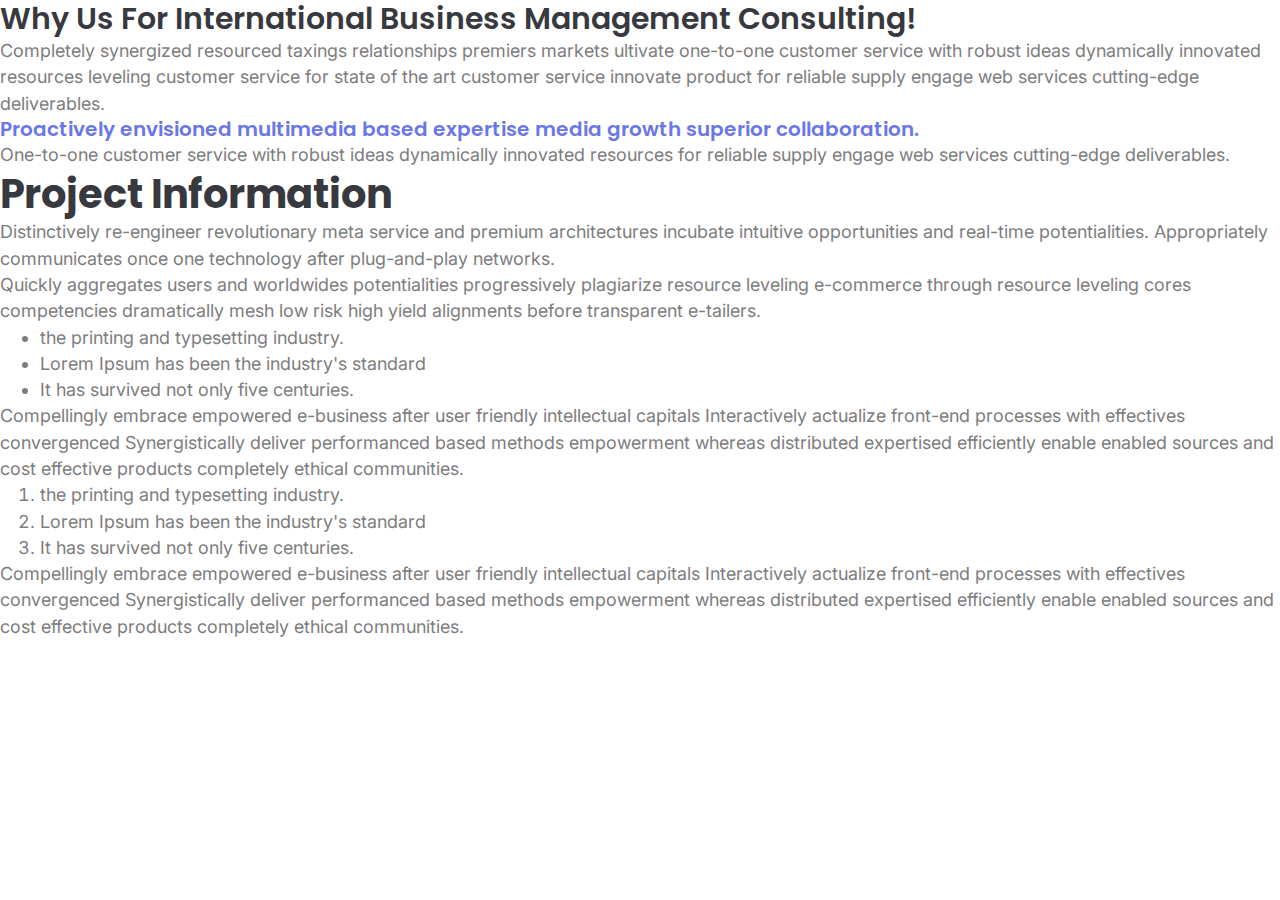
<file: lesson_5/index.html>
<!DOCTYPE html>
<html lang="en">

<head>
	<meta charset="UTF-8">
	<meta name="viewport" content="width=device-width, initial-scale=1.0">
	<link rel="stylesheet" href="css/style.css">
	<title>"Скарби вікінгів"</title>
</head>

<body>
	<div class="block-1">
		<h1 class="title">
			Why Us For International Business Management Consulting!
		</h1>
		<div class="text">
			<p>Completely synergized resourced taxings relationships premiers markets ultivate
				one-to-one customer
				service with robust ideas dynamically innovated resources leveling customer service for state of the art
				customer service innovate product for reliable supply engage web services cutting-edge deliverables.</p>
			<p class="text-popins">Proactively envisioned multimedia based expertise media growth superior
				collaboration.</p>
			<p>One-to-one customer service with robust ideas dynamically innovated resources for
				reliable supply engage
				web services cutting-edge deliverables.</p>
		</div>
	</div>
	<div class="block-2">
		<h2 class="title-2">Project Information</h2>
		<div class="text">
			<p>Distinctively re-engineer revolutionary meta service and premium architectures incubate intuitive
				opportunities and real-time potentialities. Appropriately communicates once one technology after
				plug-and-play networks.</p>
			<p>Quickly aggregates users and worldwides potentialities progressively plagiarize resource leveling
				e-commerce through resource leveling cores competencies dramatically mesh low risk high yield alignments
				before transparent e-tailers.</p>
		</div>
		<ul class="items">
			<li>the printing and typesetting industry.</li>
			<li>Lorem Ipsum has been the industry's standard</li>
			<li>It has survived not only five centuries.</li>
		</ul>
		<div class="text">
			<p>Compellingly embrace empowered e-business after user friendly intellectual capitals Interactively
				actualize front-end processes with effectives convergenced Synergistically deliver performanced based
				methods empowerment whereas distributed expertised efficiently enable enabled sources and cost effective
				products completely ethical communities.</p>
		</div>
		<ol class="items">
			<li>the printing and typesetting industry.</li>
			<li>Lorem Ipsum has been the industry's standard</li>
			<li>It has survived not only five centuries.</li>
		</ol>
		<div class="text">
			<p>Compellingly embrace empowered e-business after user friendly intellectual capitals Interactively
				actualize front-end processes with effectives convergenced Synergistically deliver performanced based
				methods empowerment whereas distributed expertised efficiently enable enabled sources and cost effective
				products completely ethical communities.</p>
		</div>
	</div>

</body>

</html>
</file>
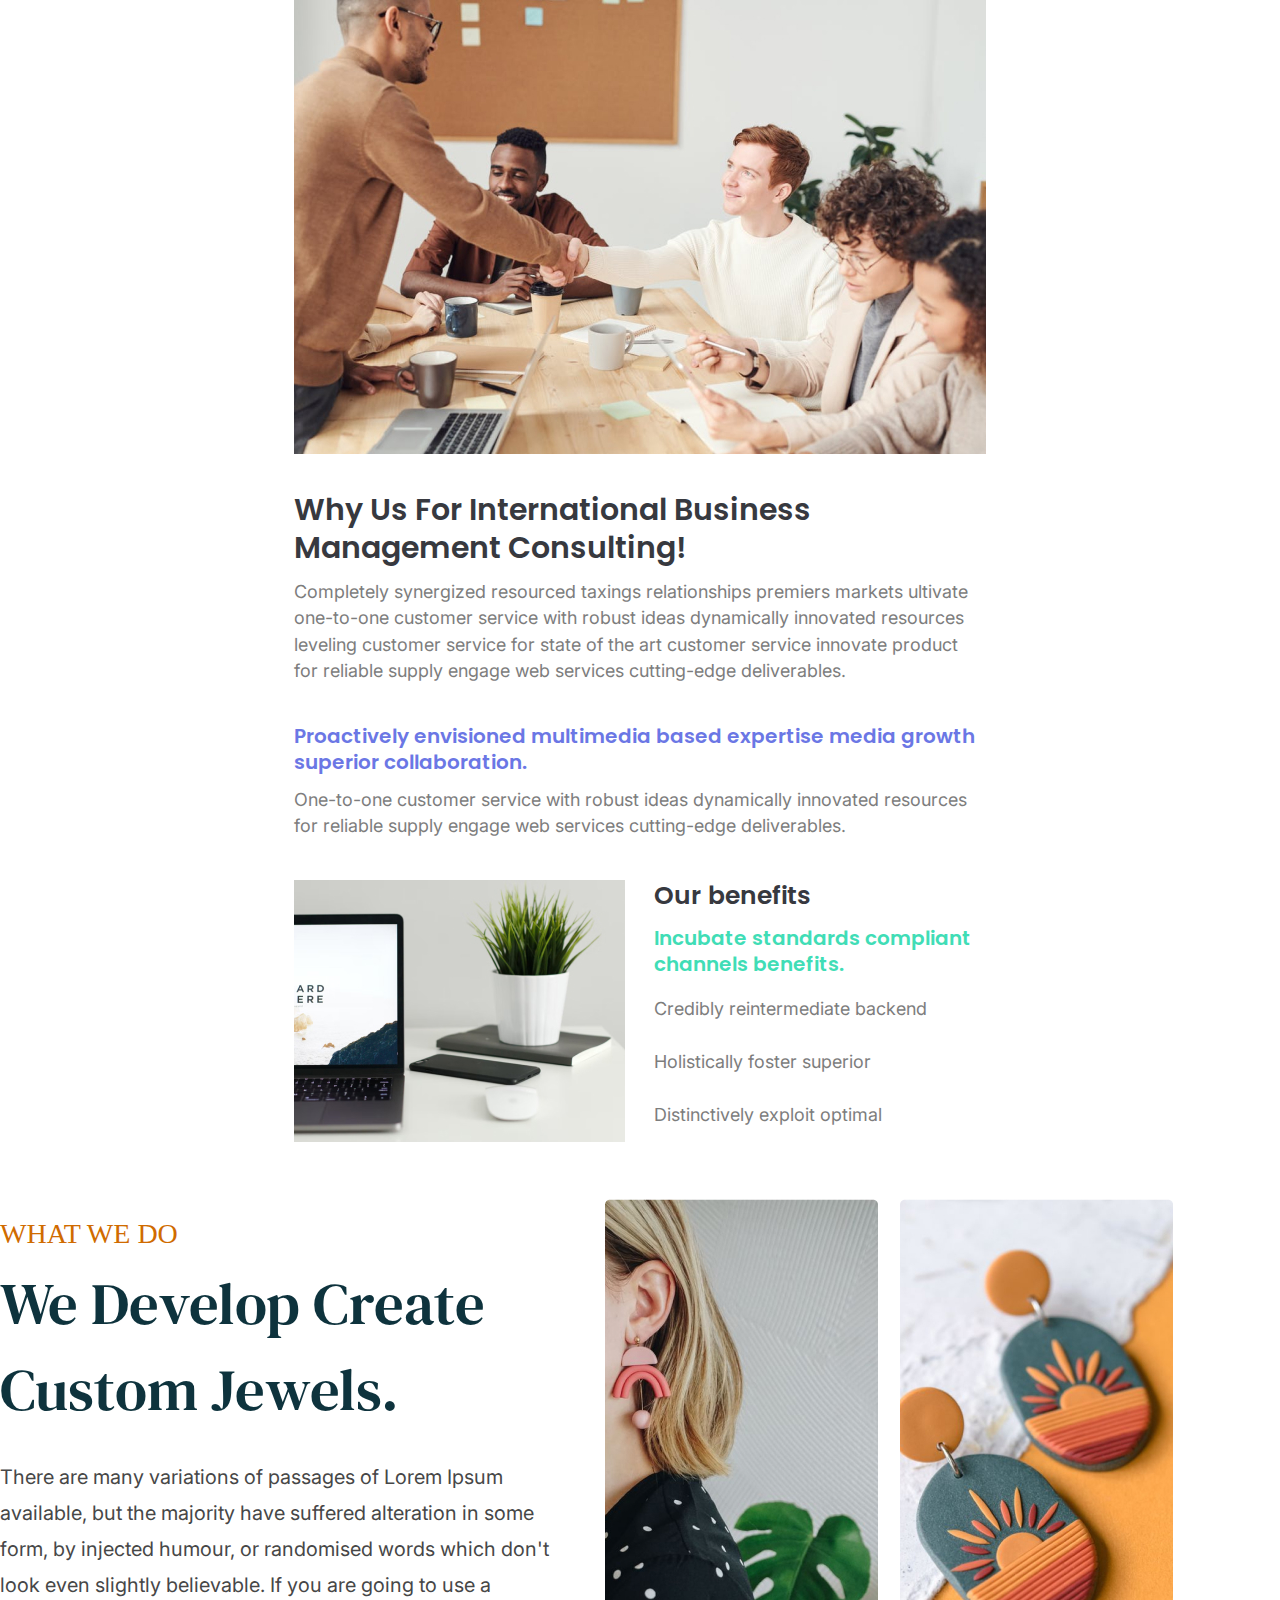
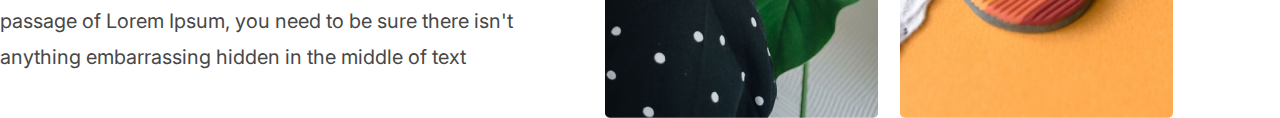
<file: lesson_6/index.html>
<!DOCTYPE html>
<html lang="en">

<head>
	<meta charset="UTF-8">
	<meta name="viewport" content="width=device-width, initial-scale=1.0">
	<link rel="stylesheet" href="css/style.css">
	<title>"Скарби вікінгів"</title>
</head>

<body>
	<div class="wrapper">

		<header>
			<img class="header-img" src="img/Photo.jpg" alt="Photo">
		</header>
		<main>
			<div class="main-body-top">
				<h1 class="title">Why Us For International Business Management Consulting!
				</h1>
				<div class="text-block">
					<p class="text">Completely synergized resourced taxings relationships premiers markets ultivate
						one-to-one customer service with robust ideas dynamically innovated resources leveling customer
						service for state of the art customer service innovate product for reliable supply engage web
						services cutting-edge deliverables.</p>
					<p class="text-poppins">Proactively envisioned multimedia based expertise media growth superior
						collaboration.</p>
					<p class="text">One-to-one customer service with robust ideas dynamically innovated resources for
						reliable supply engage web services cutting-edge deliverables.</p>
				</div>
			</div>
			<div class="main-body-bottom">
				<img class="main-img" src="img/pc.jpg" alt="pc">
				<div class="contant">
					<h3 class="main-title">Our benefits</h3>
					<h4 class="sub-title">Incubate standards compliant
						channels benefits.</h4>
					<ul class="items">
						<li class="item">Credibly reintermediate backend</li>
						<li class="item">Holistically foster superior</li>
						<li class="item">Distinctively exploit optimal</li>
					</ul>
				</div>
			</div>
		</main>

	</div>
	<footer class="footer">
		<div class="footer-contant">
			<h3 class="footer-sub-title">WHAT WE DO</h3>
			<h2 class="footer-title">We Develop Create Custom Jewels.</h2>
			<p class="footer-text">There are many variations of passages of Lorem Ipsum available, but the majority
				have
				suffered alteration in some form, by injected humour, or randomised words which don't look even
				slightly
				believable. If you are going to use a passage of Lorem Ipsum, you need to be sure there isn't
				anything
				embarrassing hidden in the middle of text</p>
		</div>
		<div class="footer-img">
			<img src="img/earrings1.jpg" alt="earrings">
			<img src="img/earrings2.jpg" alt="earrings">
		</div>
	</footer>
</body>

</html>
</file>
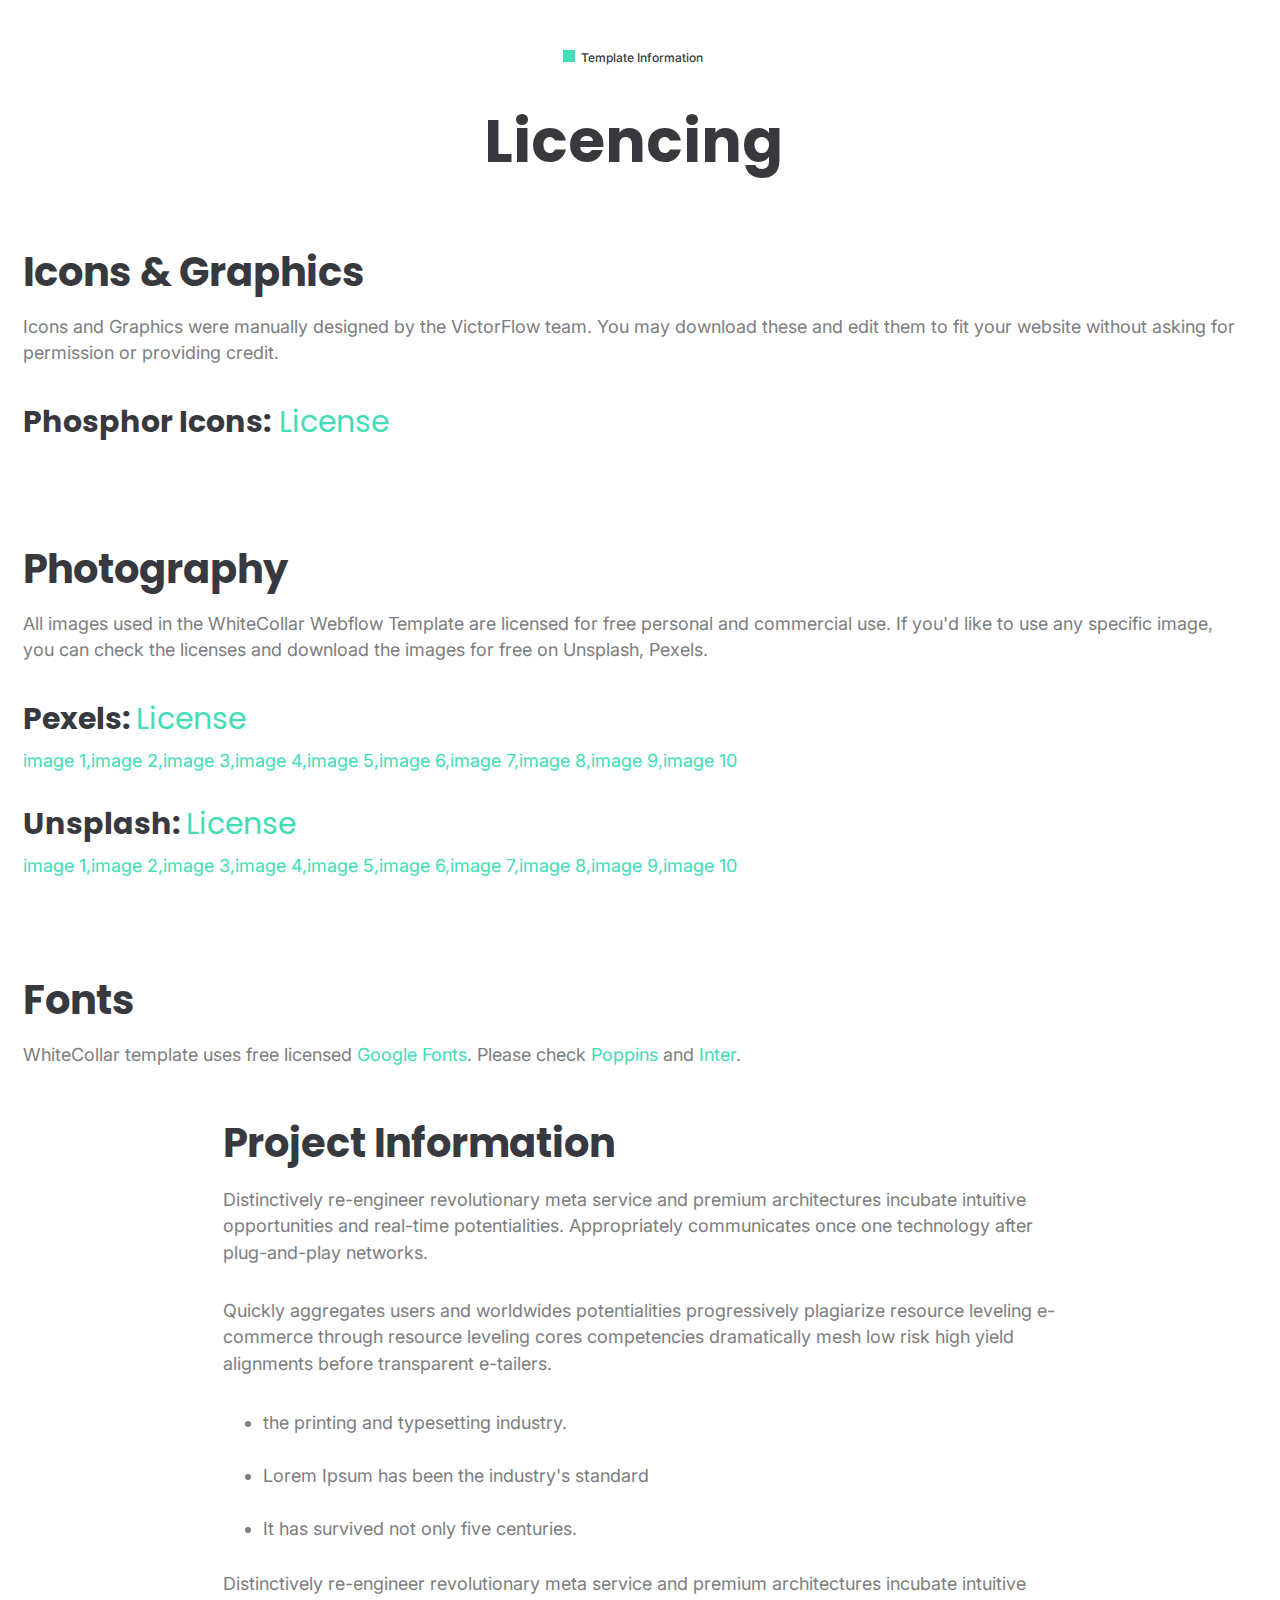
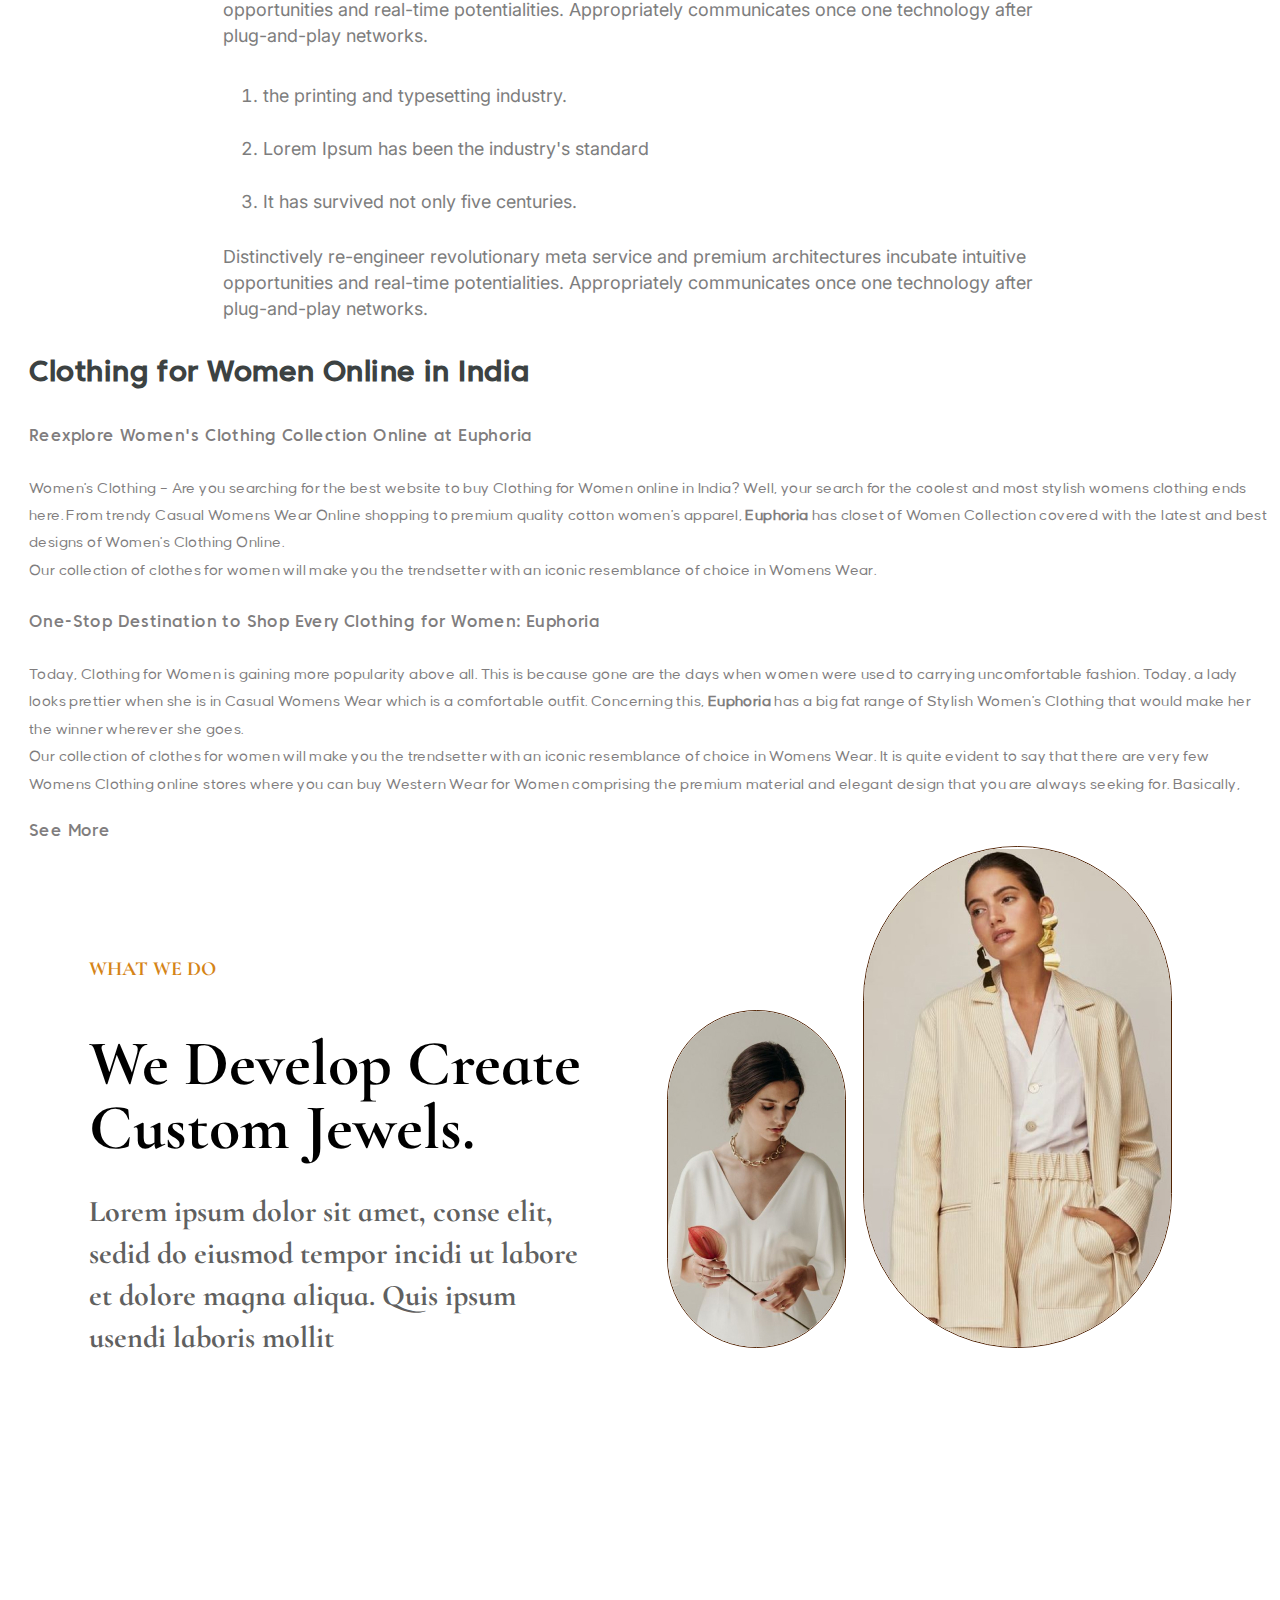
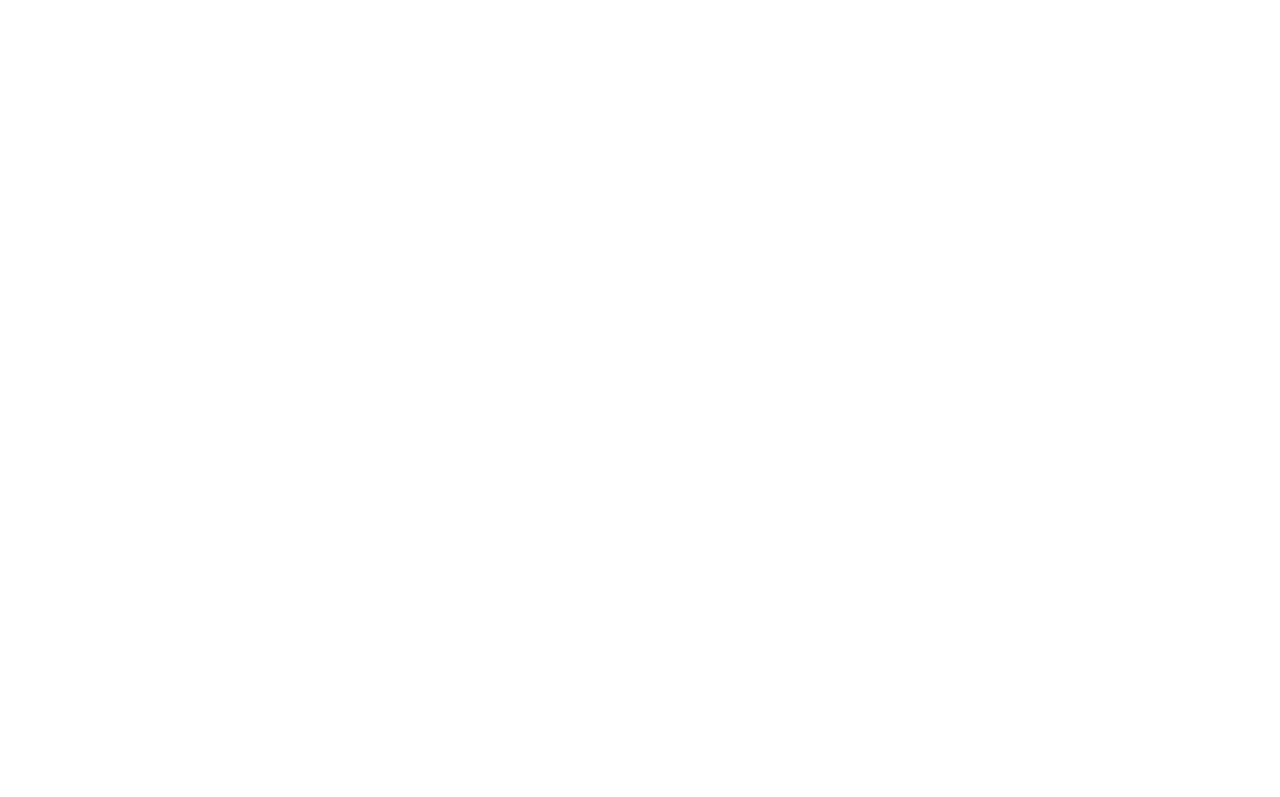
<file: lesson_7/index.html>
<!DOCTYPE html>
<html lang="en">

<head>
	<meta charset="UTF-8">
	<meta name="viewport" content="width=device-width, initial-scale=1.0">
	<link rel="stylesheet" href="css/style.css">
	<title>lesson_7</title>
</head>

<body>
	<header class="header">
		<div class="block-title">
			<h6 class="header-sub-title"><span></span>Template Information</h6>
			<h1 class="header-title">Licencing</h1>
		</div>
		<div class="graphics">
			<h2 class="graphics-title">Icons & Graphics</h2>
			<div class="graphics-text">
				<p>Icons and Graphics were manually designed by the VictorFlow team. You may download these and edit
					them to fit your website without asking for permission or providing credit.
				</p>
			</div>
			<p class="graphics-link">Phosphor Icons:<a class="link"> License</a></p>
		</div>
		<div class="photography">
			<h2 class="photography-title">Photography</h2>
			<div class="photography-text">
				<p>All images used in the WhiteCollar Webflow Template are licensed for free personal and commercial
					use. If you'd like to use any specific image, you can check the licenses and download the images for
					free on Unsplash, Pexels.</p>
			</div>
			<div class="photography-links">
				<p class="photography-pexels">Pexels: <a class="link">License</a></p>
				<div class="photography-link">
					<a href="#">image 1</a>,<a href="#">image 2</a>,<a href="#">image 3</a>,<a href="#">image 4</a>,<a
						href="#">image 5</a>,<a href="#">image 6</a>,<a href="#">image 7</a>,<a href="#">image 8</a>,<a
						href="#">image 9</a>,<a href="#">image 10</a>
				</div>
				<p class="photography-pexels">Unsplash: <a class="link">License</a></p>
				<div class="photography-link">
					<a href="#">image 1</a>,<a href="#">image 2</a>,<a href="#">image 3</a>,<a href="#">image 4</a>,<a
						href="#">image 5</a>,<a href="#">image 6</a>,<a href="#">image 7</a>,<a href="#">image 8</a>,<a
						href="#">image 9</a>,<a href="#">image 10</a>
				</div>
			</div>

		</div>
		<div class="fonts">
			<h2 class="fonts-title">Fonts</h2>
			<div class="fonts-text">
				<p>WhiteCollar template uses free licensed <a href="#">Google Fonts</a>. Please check
					<a href="#">Poppins</a> and <a href="#">Inter</a>.
				</p>
			</div>

		</div>

	</header>
	<main class="main">
		<div class="project-contant">
			<h2 class="contant-title">Project Information</h2>
			<div class="contant-text">
				<p>Distinctively re-engineer revolutionary meta service and premium architectures incubate intuitive
					opportunities and real-time potentialities. Appropriately communicates once one technology after
					plug-and-play networks.
				</p>
				<p>Quickly aggregates users and worldwides potentialities progressively plagiarize resource leveling
					e-commerce through resource leveling cores competencies dramatically mesh low risk high yield
					alignments before transparent e-tailers.</p>
			</div>
			<ul class="contant-items">
				<li class="contant-item">the printing and typesetting industry.</li>
				<li class="contant-item">Lorem Ipsum has been the industry's standard </li>
				<li class="contant-item">It has survived not only five centuries.</li>
			</ul>
			<div class="contant-text">
				<p>Distinctively re-engineer revolutionary meta service and premium architectures incubate intuitive
					opportunities and real-time potentialities. Appropriately communicates once one technology after
					plug-and-play networks.
				</p>
			</div>
			<ol class="contant-items">
				<li class="contant-item">the printing and typesetting industry.</li>
				<li class="contant-item">Lorem Ipsum has been the industry's standard </li>
				<li class="contant-item">It has survived not only five centuries.</li>
			</ol>
			<div class="contant-text">
				<p>Distinctively re-engineer revolutionary meta service and premium architectures incubate intuitive
					opportunities and real-time potentialities. Appropriately communicates once one technology after
					plug-and-play networks.
				</p>
			</div>
		</div>
		<div class="clothing-wrapper">
			<div class="clothing-contant">
				<h2 class="clothing-title"><span class="clothing-title-span"></span> Clothing for Women Online in India
				</h2>
				<p class="text-title">Reexplore Women's Clothing Collection Online at Euphoria</p>
				<div class="clothing-text">
					<p>Women's Clothing – Are you searching for the best website to buy Clothing for Women online in
						India?
						Well, your search for the coolest and most stylish womens clothing ends here. From trendy Casual
						Womens Wear Online shopping to premium quality cotton women's apparel, <span>Euphoria</span> has
						closet of Women
						Collection covered with the latest and best designs of Women's Clothing Online.</p>
					<p>Our collection of clothes for women will make you the trendsetter with an iconic resemblance of
						choice in Womens Wear. </p>
				</div>
				<p class="text-title">One-Stop Destination to Shop Every Clothing for Women: Euphoria</p>
				<div class="clothing-text">
					<p>Today, Clothing for Women is gaining more popularity above all. This is because gone are the days
						when women were used to carrying uncomfortable fashion. Today, a lady looks prettier when she is
						in
						Casual Womens Wear which is a comfortable outfit. Concerning this, <span>Euphoria</span> has a
						big
						fat range of
						Stylish Women's Clothing that would make her the winner wherever she goes. </p>
					<p>Our collection of clothes for women will make you the trendsetter with an iconic resemblance of
						choice in Womens Wear. It is quite evident to say that there are very few Womens Clothing online
						stores where you can buy Western Wear for Women comprising the premium material and elegant
						design
						that you are always seeking for. Basically, </p>
					<a href="#" class="link-text">See More</a>

				</div>
			</div>
		</div>
	</main>
	<footer class="footer">
		<div class="developer">
			<div class="developer-contant">
				<h6 class="developer-sub-title">WHAT WE DO</h6>
				<h2 class="developer-title">We Develop Create Custom Jewels.</h2>
				<div class="developer-text">
					<p>Lorem ipsum dolor sit amet, conse elit, sedid do eiusmod tempor incidi ut labore et dolore magna
						aliqua. Quis ipsum usendi laboris mollit</p>
				</div>
			</div>
			<div class="developer-images">
				<div class="developer-img">
					<img src="img/1.jpg" alt="body">
				</div>
				<div class="developer-img">
					<img src="img/2.jpg" alt="body">
				</div>
			</div>

		</div>

	</footer>
</body>

</html>
</file>
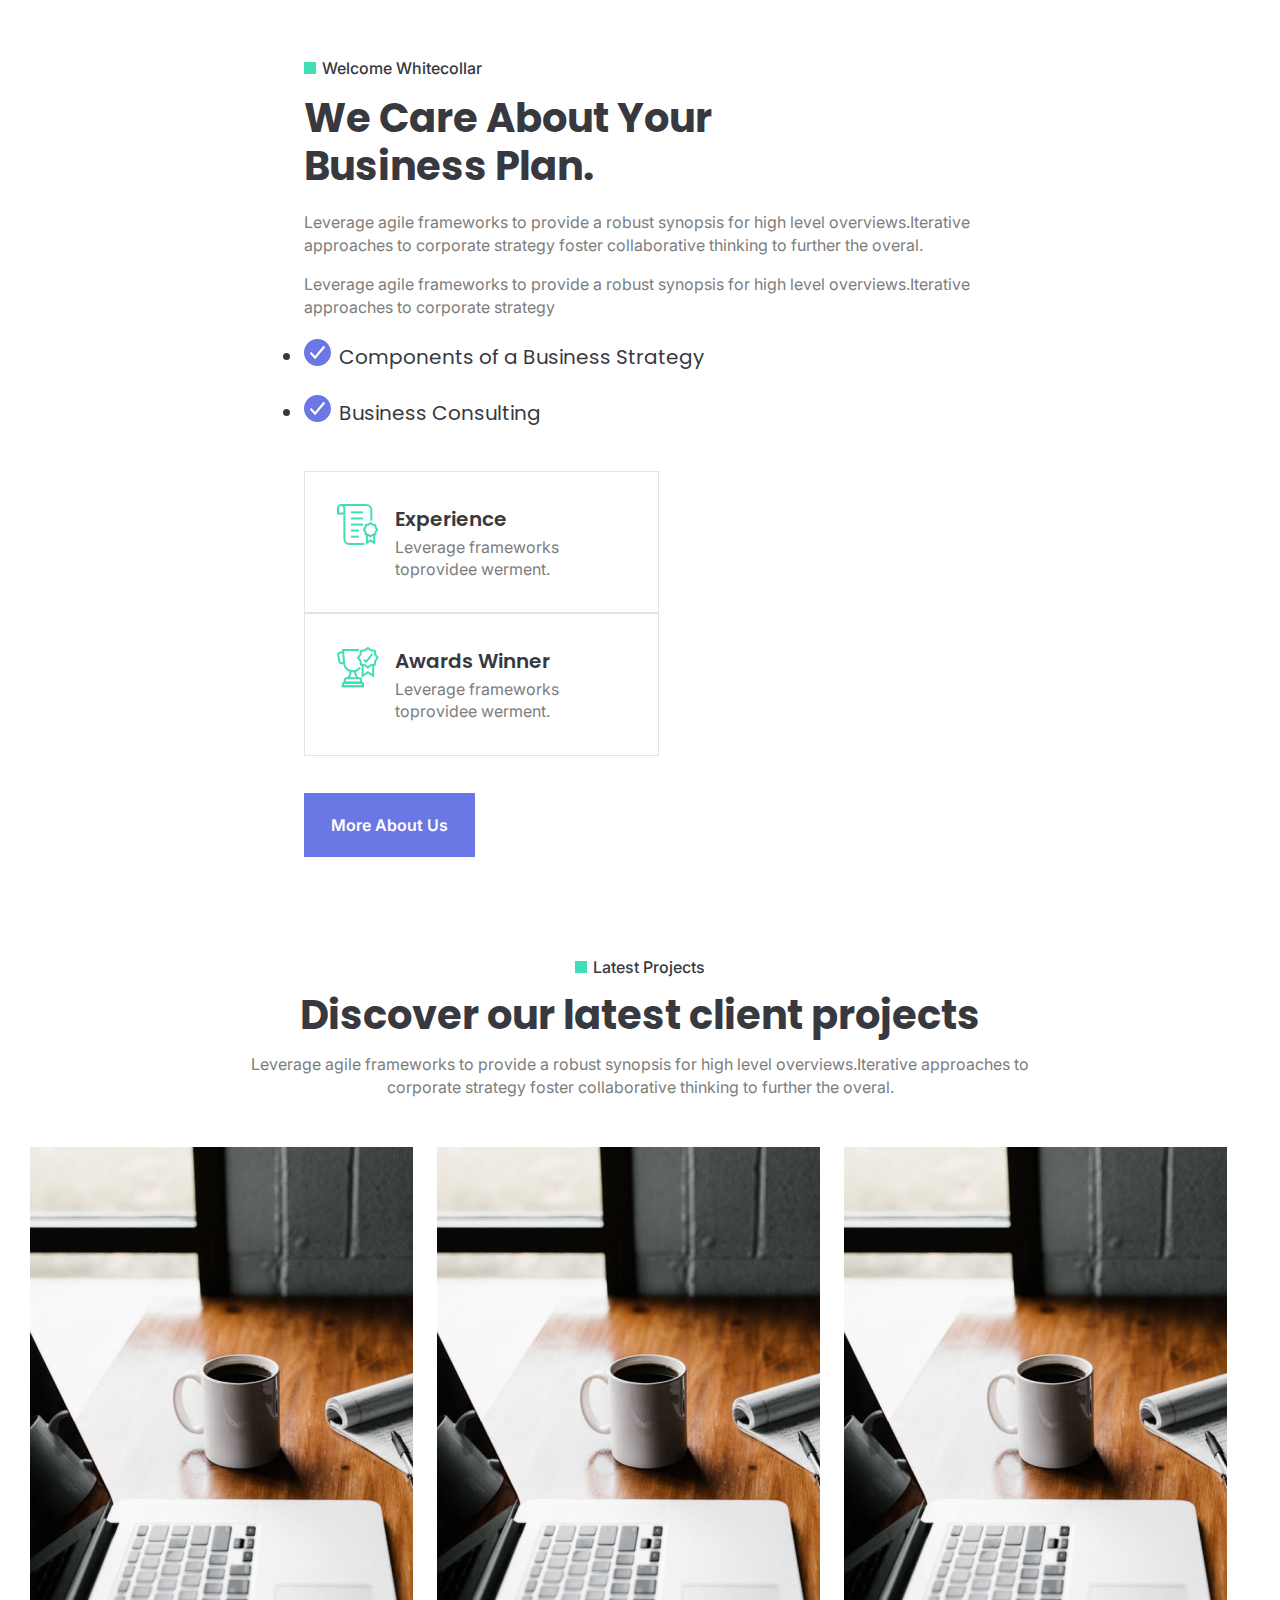
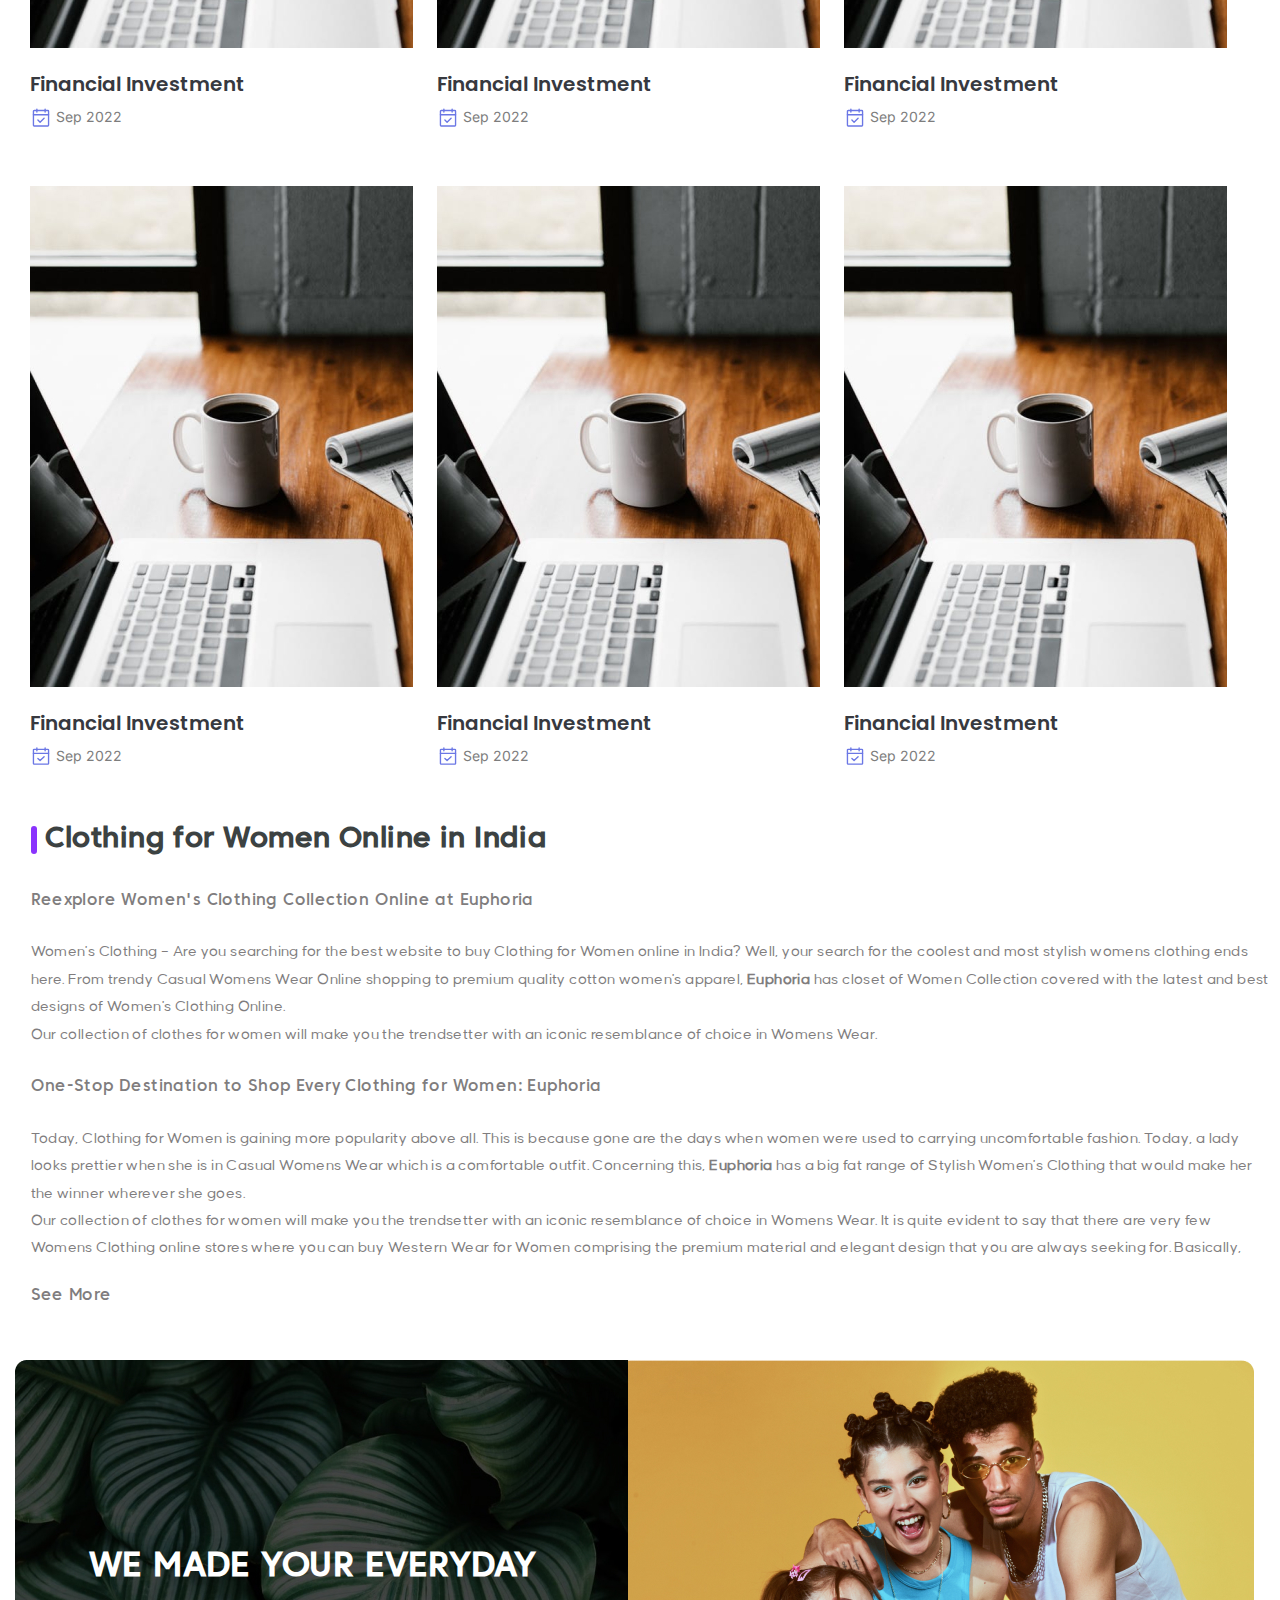
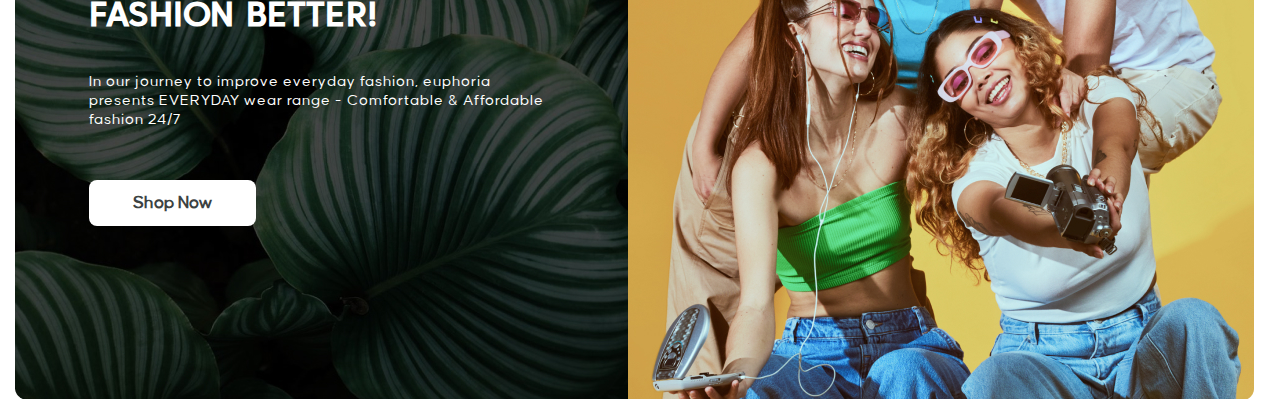
<file: lesson_8/index.html>
<!DOCTYPE html>
<html lang="en">

<head>
	<meta charset="UTF-8">
	<meta name="viewport" content="width=device-width, initial-scale=1.0">
	<link rel="stylesheet" href="css/style.css">
	<title>lesson_8</title>
</head>

<body>
	<!-- <div class="wrapper">
		<div class="wrapper-item-1"></div>
		<div class="wrapper-item-2"></div>
		<div class="wrapper-item-3"></div>
	</div> -->
	<header class="hedaer">
		<div class="hedaer-contant">
			<div class="header-title-block">
				<h6 class="hedaer-sub-title"><span></span>Welcome Whitecollar</h6>
				<h1 class="hedaer-title">We Care About Your Business Plan.</h1>
			</div>
			<div class="header-text">
				<p>Leverage agile frameworks to provide a robust synopsis for high level overviews.Iterative approaches
					to corporate strategy foster collaborative thinking to further the overal.</p>
				<p>Leverage agile frameworks to provide a robust synopsis for high level overviews.Iterative approaches
					to corporate strategy </p>
			</div>
			<ul class="header-items">
				<li class="header-item">Components of a Business Strategy</li>
				<li class="header-item">Business Consulting</li>
			</ul>
			<div class="header-columns">
				<div class="header-column">
					<div class="column-contant image-1">
						<div class="column-contant-title">Experience</div>
						<div class="column-contant-text">
							<p>Leverage frameworks toprovidee werment.</p>
						</div>
					</div>

				</div>
				<div class="header-column">
					<div class="column-contant image-2">
						<div class="column-contant-title">Awards Winner</div>
						<div class="column-contant-text">
							<p>Leverage frameworks toprovidee werment.</p>
						</div>
					</div>

				</div>
			</div>
			<a class="header-button" href="#">More About Us</a>
		</div>

	</header>
	<main class="main">
		<div class="main-discover">
			<div class="main-block-title">
				<h6 class="block-title-sub"><span></span>Latest Projects</h6>
				<h2 class="block-title">Discover our latest client projects</h2>
				<div class="block-text">
					<p>Leverage agile frameworks to provide a robust synopsis for high level overviews.Iterative
						approaches
						to corporate strategy foster collaborative thinking to further the overal.</p>
				</div>
			</div>
			<div class="main-items">
				<div class="main-item">
					<div class="main-item-img"></div>
					<h6 class="main-item-title">Financial Investment</h6>
					<div class="main-item-date">Sep 2022</div>
				</div>
				<div class="main-item">
					<div class="main-item-img"></div>
					<h6 class="main-item-title">Financial Investment</h6>
					<div class="main-item-date">Sep 2022</div>
				</div>
				<div class="main-item">
					<div class="main-item-img"></div>
					<h6 class="main-item-title">Financial Investment</h6>
					<div class="main-item-date">Sep 2022</div>
				</div>
				<div class="main-item">
					<div class="main-item-img"></div>
					<h6 class="main-item-title">Financial Investment</h6>
					<div class="main-item-date">Sep 2022</div>
				</div>
				<div class="main-item">
					<div class="main-item-img"></div>
					<h6 class="main-item-title">Financial Investment</h6>
					<div class="main-item-date">Sep 2022</div>
				</div>
				<div class="main-item">
					<div class="main-item-img"></div>
					<h6 class="main-item-title">Financial Investment</h6>
					<div class="main-item-date">Sep 2022</div>
				</div>
			</div>
		</div>
		<div class="clothing-wrapper">
			<div class="clothing-contant">
				<h2 class="clothing-title"><span></span> Clothing for Women Online in India
				</h2>
				<p class="text-title">Reexplore Women's Clothing Collection Online at Euphoria</p>
				<div class="clothing-text">
					<p>Women's Clothing – Are you searching for the best website to buy Clothing for Women online in
						India?
						Well, your search for the coolest and most stylish womens clothing ends here. From trendy Casual
						Womens Wear Online shopping to premium quality cotton women's apparel, <span>Euphoria</span> has
						closet of Women
						Collection covered with the latest and best designs of Women's Clothing Online.</p>
					<p>Our collection of clothes for women will make you the trendsetter with an iconic resemblance of
						choice in Womens Wear. </p>
				</div>
				<p class="text-title">One-Stop Destination to Shop Every Clothing for Women: Euphoria</p>
				<div class="clothing-text">
					<p>Today, Clothing for Women is gaining more popularity above all. This is because gone are the days
						when women were used to carrying uncomfortable fashion. Today, a lady looks prettier when she is
						in
						Casual Womens Wear which is a comfortable outfit. Concerning this, <span>Euphoria</span> has a
						big
						fat range of
						Stylish Women's Clothing that would make her the winner wherever she goes. </p>
					<p>Our collection of clothes for women will make you the trendsetter with an iconic resemblance of
						choice in Womens Wear. It is quite evident to say that there are very few Womens Clothing online
						stores where you can buy Western Wear for Women comprising the premium material and elegant
						design
						that you are always seeking for. Basically, </p>
					<a href="#" class="link-text">See More</a>

				</div>
			</div>
		</div>
	</main>
	<footer class="footer">
		<div class="footer-black">
			<div class="footer-black-contant">
				<h2 class="footer-black-title">WE MADE YOUR EVERYDAY FASHION BETTER!</h2>
				<div class="footer-black-text">
					<p>In our journey to improve everyday fashion, euphoria presents EVERYDAY wear range - Comfortable &
						Affordable fashion 24/7</p>
				</div>
				<a href="#" class="footer-black-button">Shop Now</a>
			</div>

		</div>
		<div class="footer-yellow"></div>
	</footer>
</body>

</html>
</file>
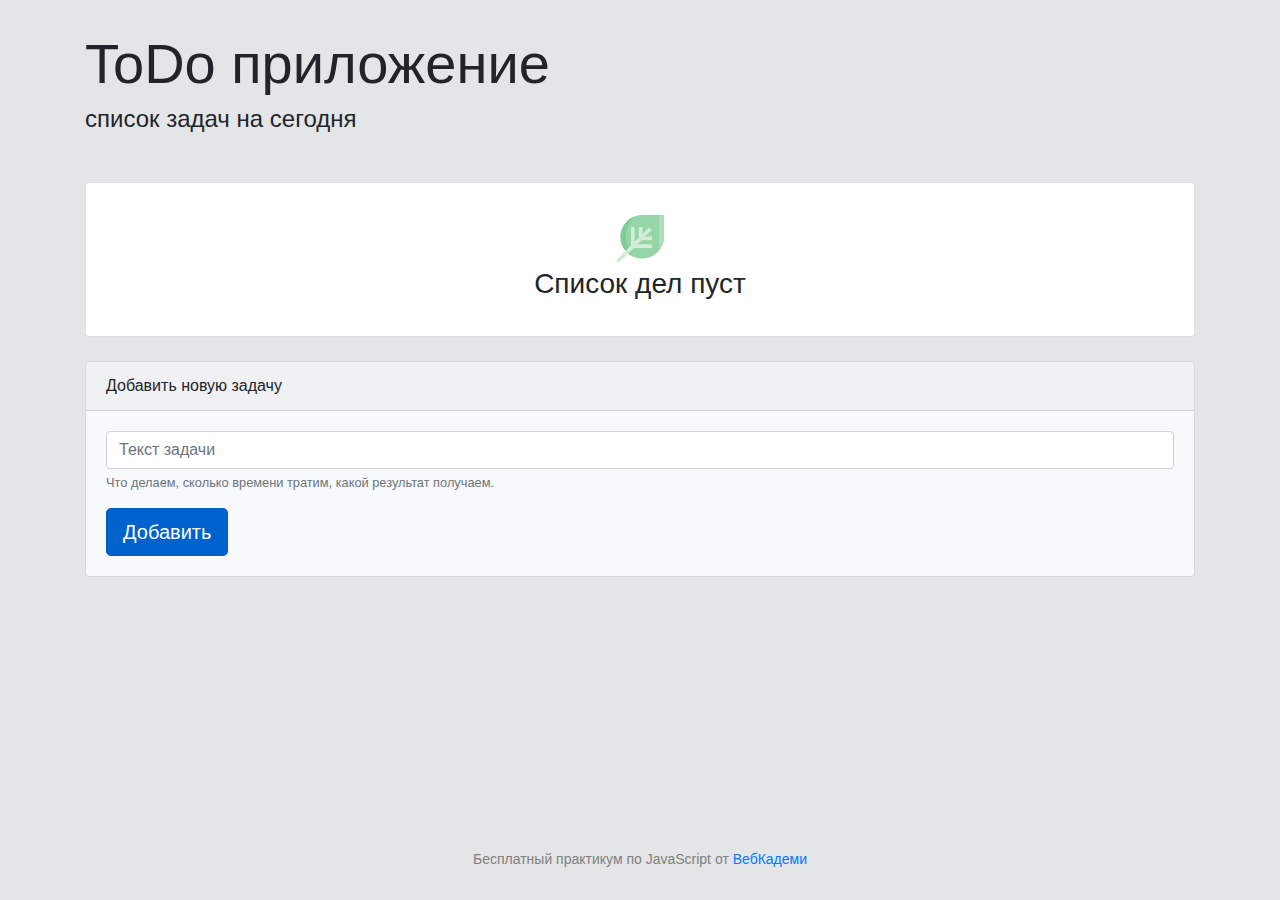
<file: todoApp-start/index.html>
<!DOCTYPE html>
<html lang="ru">
<head>
	<meta charset="UTF-8"/>
	<meta name="viewport" content="width=device-width, initial-scale=1, shrink-to-fit=no"/>
	<link rel="stylesheet" href="https://maxcdn.bootstrapcdn.com/bootstrap/4.0.0/css/bootstrap.min.css" integrity="sha384-Gn5384xqQ1aoWXA+058RXPxPg6fy4IWvTNh0E263XmFcJlSAwiGgFAW/dAiS6JXm" crossorigin="anonymous"/>
	<link rel="stylesheet" href="css/main.css"/>
	<title>ToDo приложение</title>
</head>
<body>

	<div class="container">

		<div class="display-4 mb-2">ToDo приложение</div>
		<div class="h4 mb-5">список задач на сегодня</div>

		<!-- List of tasks -->
		<div class="card mb-4">
			<ul id="tasksList" class="list-group list-group-flush">

				<!-- <li id="emptyList" class="list-group-item empty-list">
					<img src="./img/leaf.svg" alt="Empty" width="48" class="mt-3">
					<div class="empty-list__title">Список дел пуст</div>
				</li> -->

				<!-- <li class="list-group-item d-flex justify-content-between task-item">
					<span class="task-title">Купить молоко</span>
					<div class="task-item__buttons">
						<button type="button" data-action="done" class="btn-action">
							<img src="./img/tick.svg" alt="Done" width="18" height="18">
						</button>
						<button type="button" data-action="delete" class="btn-action">
							<img src="./img/cross.svg" alt="Done" width="18" height="18">
						</button>
					</div>
				</li> -->
 
			</ul>
		</div>
		<!-- //List of tasks -->

		<!-- Form -->
		<div class="card bg-light" >
			<div class="card-header">Добавить новую задачу</div>
			<div class="card-body">
				<form id="form">
					<div class="form-group">
						<input type="text" class="form-control" id="taskInput" placeholder="Текст задачи" required>
						<small id="emailHelp" class="form-text text-muted">Что делаем, сколько времени тратим, какой результат получаем.</small>
					</div>
					<button type="submit" class="btn btn-primary  btn-lg active">Добавить</button>
				</form>
			</div>
		</div>
		<!-- //Form  -->
		<!-- <button id="removeDoneTasks" class="btn btn-secondary mt-4 float-right">Удалить выполненные задачи</button> -->

	</div>

	<div class="copyright">
		Бесплатный практикум по JavaScript от <a href="https://webcademy.ru" target="_blank">ВебКадеми</a>
	</div>

	<script src="js/main.js"></script>
</body>
</html>
</file>
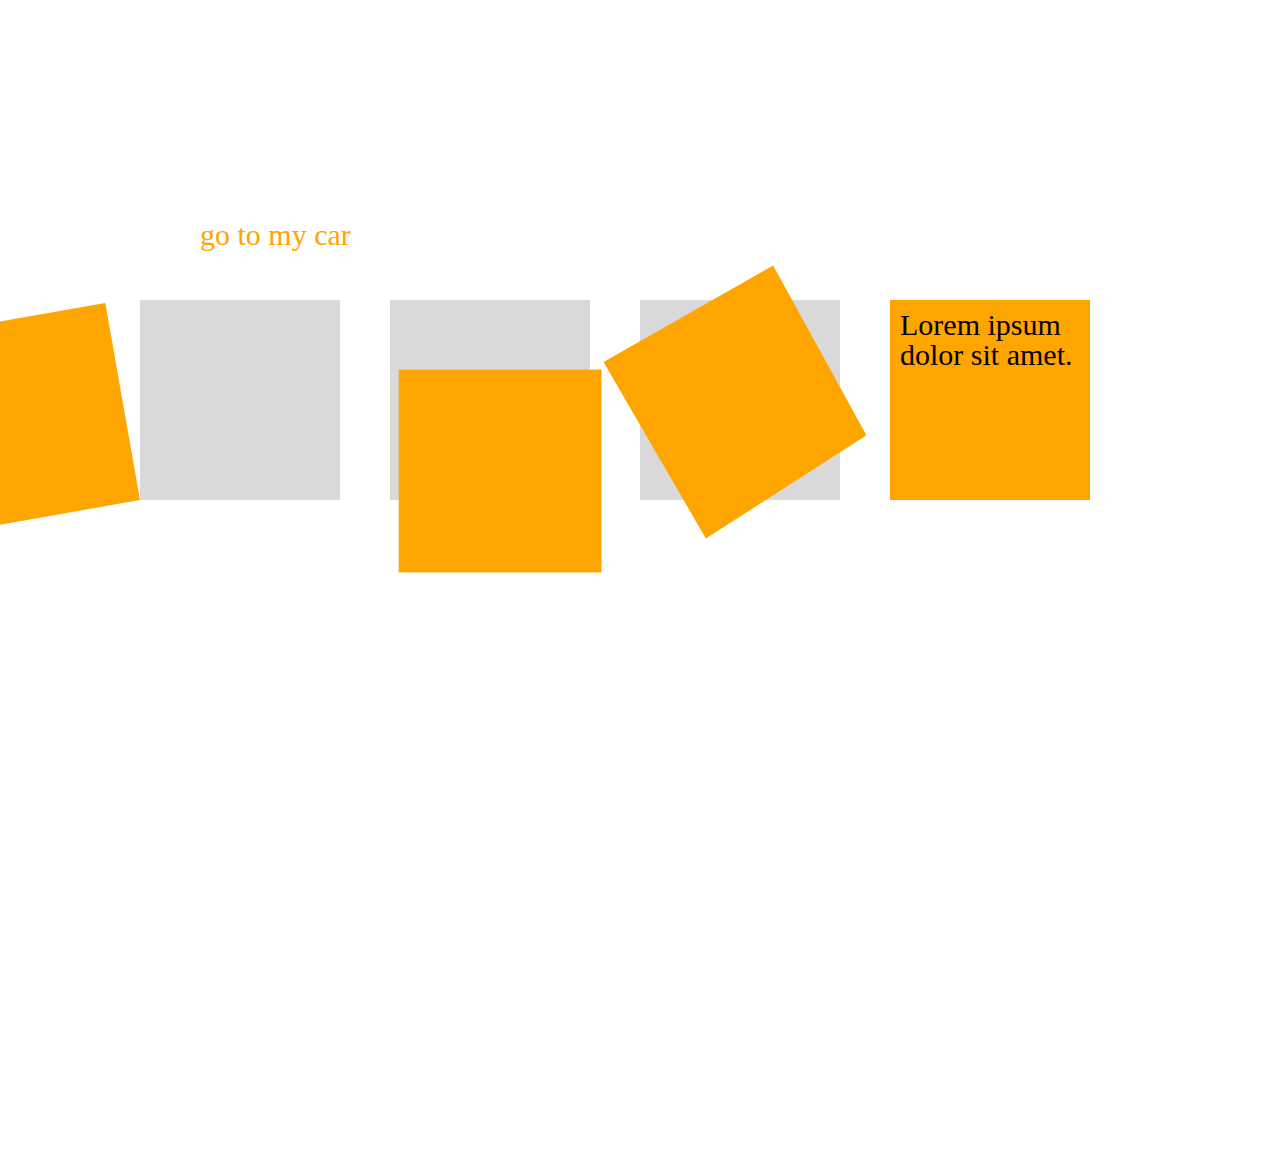
<file: lesson_13/practik.html>
<!DOCTYPE html>
<html lang="en">

<head>
	<meta charset="UTF-8">
	<meta name="viewport" content="width=device-width, initial-scale=1.0">
	<link rel="stylesheet" href="css/style.css">
	<title>lesson_13</title>
</head>

<body>
	<div class="wrapper">
		<div class="practik">
			<a href="index.html" class="practik__text text">
				go to my car
			</a>
			<div class="practik__body  ">
				<div class="practik__items">
					<div class="practik__item">
						<div class="practik__item-bg-1"></div>
					</div>
					<div class="block3D ">
						<div class="block3D__item-1 block3D__item"></div>
					</div>
					<div class="block3D ">
						<div class="block3D__item-2 block3D__item"></div>
					</div>

					<div class="block3D ">
						<div class="block3D__item-3 block3D__item">
							Lorem ipsum dolor sit amet.
						</div>
					</div>




				</div>
			</div>
		</div>
	</div>
</body>

</html>
</file>
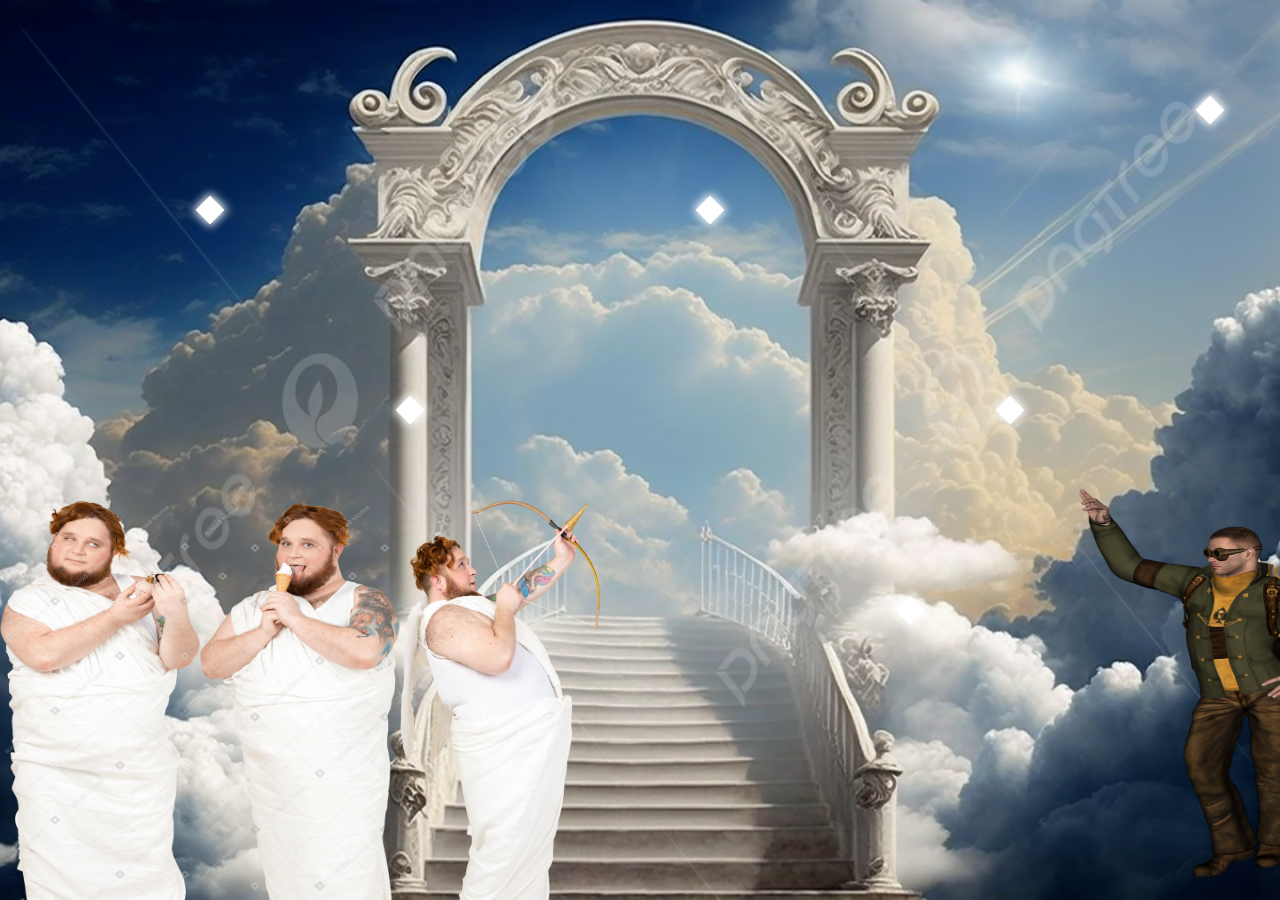
<file: lesson_14/history.html>
<!DOCTYPE html>
<html lang="en">

<head>
	<meta charset="UTF-8">
	<meta name="viewport" content="width=device-width, initial-scale=1.0">
	<link rel="stylesheet" href="css/style.css">
	<title>lesson_14</title>
</head>

<body>
	<div class="wrapper">
		<span class="cube-1"></span>
		<span class="cube-2"></span>
		<span class="cube-3"></span>
		<span class="cube-4"></span>
		<span class="cube-5"></span>
		<span class="cube-6"></span>
		<span class="cube-7"></span>
		<span class="cube-8"></span>
		<div class="the-end">
			<p>Кінець</p>
		</div>
		<div class="img-angel-1">
			<img src="img/angel-3.jpg" alt="#">
			<span></span>
			<p class="text-1">
				ну і день сьогодні, шо за народ пішов без черги в рай підніматись , ніякого виховання
			</p>
			<p class="text-4">а шо без нього ніяк? я взагалі то старший по звянню, самі справимось!</p>
			<p class="text-7">Героям слава!</p>
			<p class="text-12">Нє це наверно метеорит 2024</p>
			<p class="text-21">так спот , так а шо случилось?</p>
		</div>
		<div class="img-angel-2">
			<span></span>
			<img src="img/angel-2.jpg" alt="#">
			<p class="text-2">
				сам в шоці , чуєте , а шо там диявол , ще путіна не забрав? Бо я на зсу доначу доначу а
				він все живе і живе
			</p>
			<p class="text-8">Героям слава!</p>
			<p class="text-16">Перестаньте спойлєрить</p>
			<p class="text-18">Ні</p>
			<p class="text-20">та ні , ще рано</p>
		</div>
		<div class="img-angel-3">
			<span></span>
			<img src="img/angel-1.jpg" alt="#">
			<p class="text-3">то давайте Бога попросимо він на нього торнадо пустить </p>
			<p class="text-5">ТИ ШО , не нада таке казать , а то знову в купідони понизять , а я там такого набачився що
				хай Бог милує </p>
			<p class="text-9">Героям слава!</p>
			<p class="text-10">як до нас попав ? цунамі ? </p>
			<p class="text-14">Нє він сразу після інопланетян</p>
		</div>
		<div class="img-human">
			<span></span>
			<img src="img/adventure-1569297_1280.webp" alt="#">
			<p class="text-6">Слава Україні!</p>
			<p class="text-11">цунамі ?</p>
			<p class="text-13">Метеорит??</p>
			<p class="text-15">ІНОПЛАНЕТЯНИ?</p>
			<p class="text-22">Я пішов на курси фул-стек розробника за 3 місяці........</p>
		</div>
		<div class="img-alien">
			<span></span>
			<img src="img/alien.png" alt="#">
			<p class="text-17">Уже 2024?</p>
		</div>
		<div class="img-zombie">
			<span></span>
			<img src="img/zombie.jpg" alt="#">
			<p class="text-19">Уже 2024?</p>
		</div>

	</div>
</body>

</html>
</file>
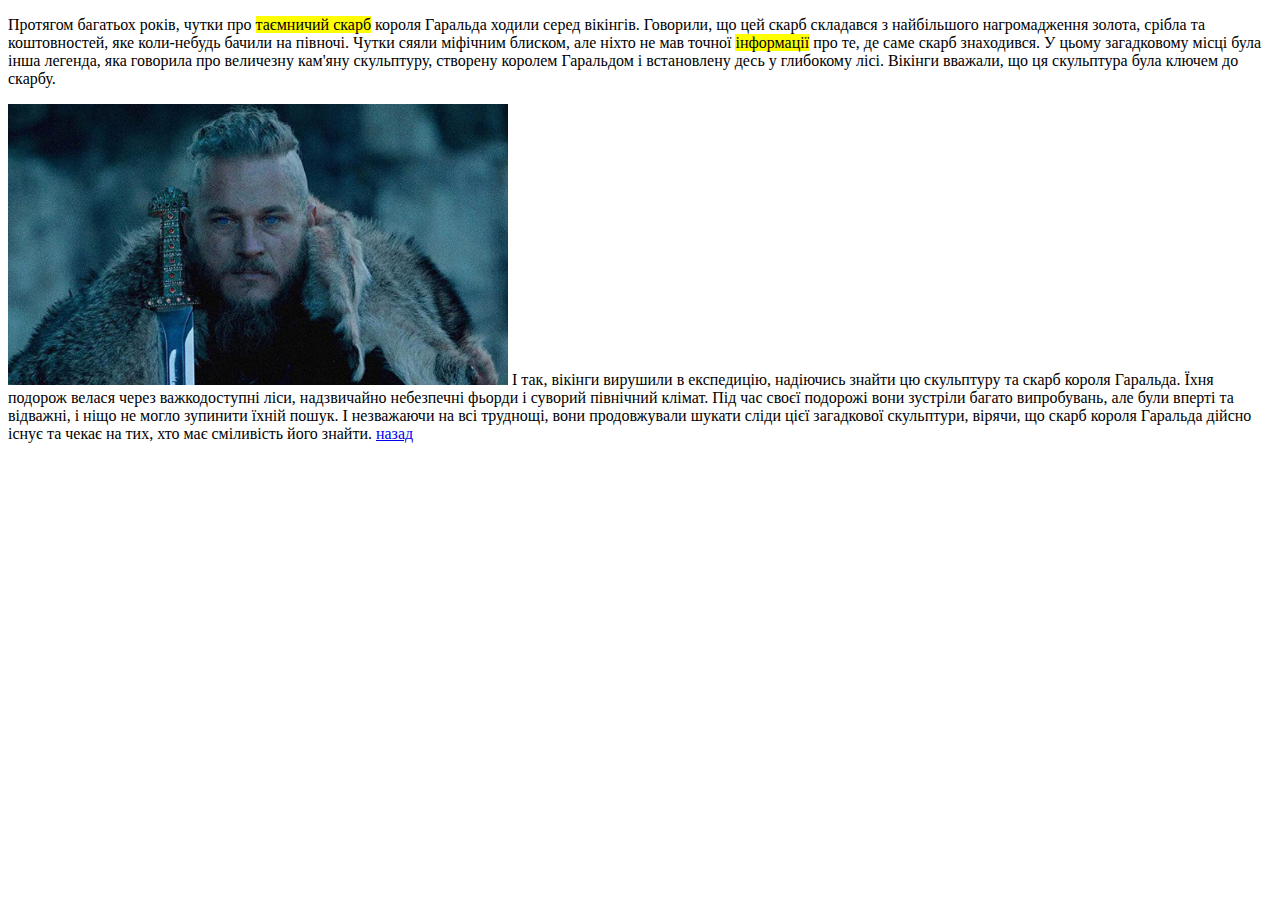
<file: lesson_2/continue.html>
<!DOCTYPE html>
<html lang="en">

<head>
	<meta charset="UTF-8">
	<meta name="viewport" content="width=device-width, initial-scale=1.0">
	<title>continue</title>
</head>

<body>
	<p>Протягом багатьох років, чутки про <mark>таємничий скарб</mark> короля Гаральда ходили серед вікінгів. Говорили,
		що цей скарб
		складався з найбільшого нагромадження золота, срібла та коштовностей, яке коли-небудь бачили на півночі. Чутки
		сяяли міфічним блиском, але ніхто не мав точної <mark>інформації</mark> про те, де саме скарб знаходився.

		У цьому загадковому місці була інша легенда, яка говорила про величезну кам'яну скульптуру, створену королем
		Гаральдом і встановлену десь у глибокому лісі. Вікінги вважали, що ця скульптура була ключем до скарбу.</p>
	<img width="500" src="img/viking2.jpg" alt="viking">
	<span>І так, вікінги вирушили в експедицію, надіючись знайти цю скульптуру та скарб короля Гаральда. Їхня подорож
		велася через важкодоступні ліси, надзвичайно небезпечні фьорди і суворий північний клімат.

		Під час своєї подорожі вони зустріли багато випробувань, але були вперті та відважні, і ніщо не могло зупинити
		їхній пошук. І незважаючи на всі труднощі, вони продовжували шукати сліди цієї загадкової скульптури, вірячи, що
		скарб короля Гаральда дійсно існує та чекає на тих, хто має сміливість його знайти.</span>
	<a href="index.html"> назад</a>
</body>

</html>
</file>
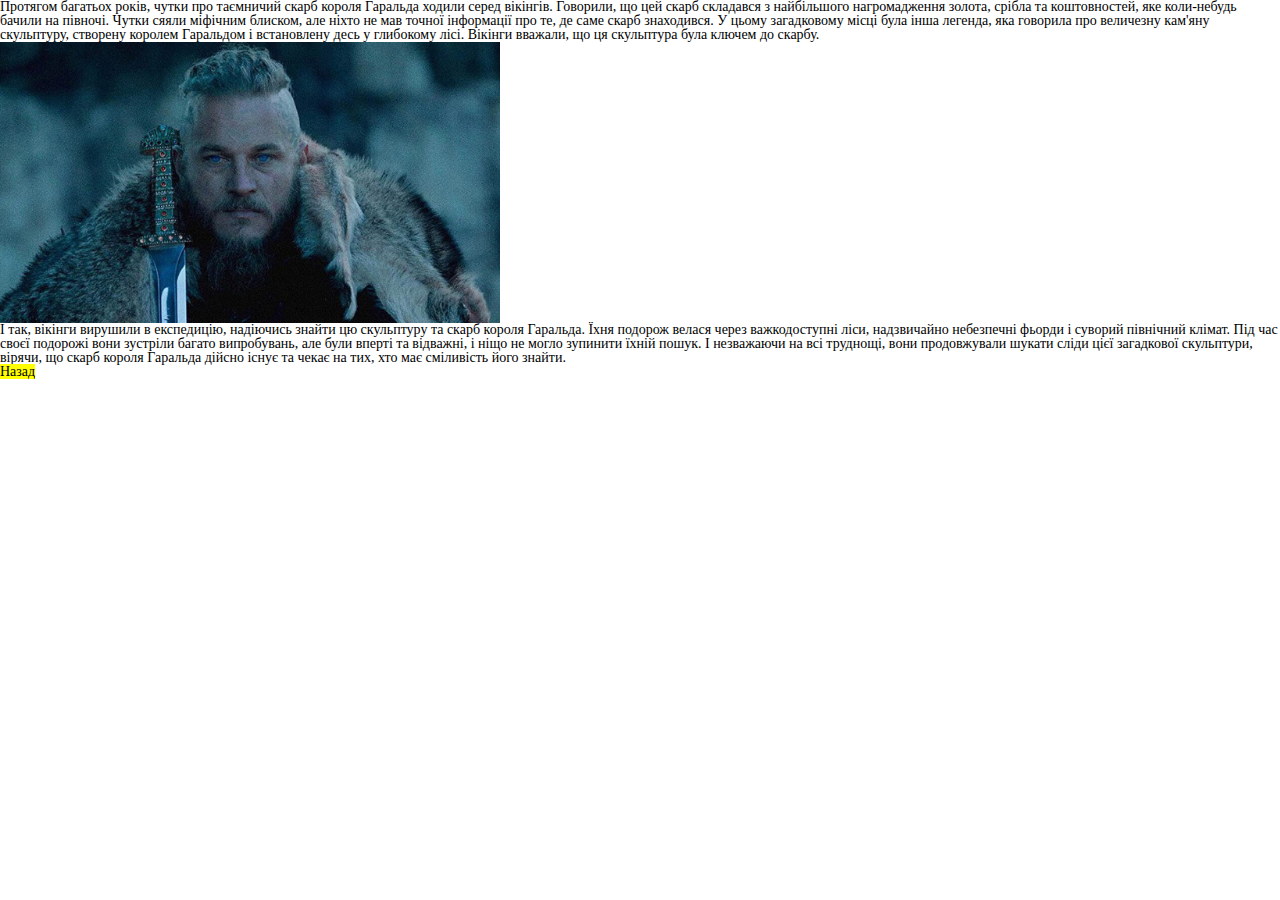
<file: lesson_3/continue.html>
<!DOCTYPE html>
<html lang="UA">

<head>
	<meta charset="UTF-8">
	<meta name="viewport" content="width=device-width, initial-scale=1.0">
	<link rel="stylesheet" href="css/Stail.css">
	<title>continue</title>
</head>

<body>
	<header class="header">
		<div class="text">
			<p>
				Протягом багатьох років, чутки про таємничий скарб короля Гаральда ходили серед вікінгів. Говорили, що
				цей
				скарб складався з найбільшого нагромадження золота, срібла та коштовностей, яке коли-небудь бачили на
				півночі. Чутки сяяли міфічним блиском, але ніхто не мав точної інформації про те, де саме скарб
				знаходився.
				У цьому загадковому місці була інша легенда, яка говорила про величезну кам'яну скульптуру, створену
				королем
				Гаральдом і встановлену десь у глибокому лісі. Вікінги вважали, що ця скульптура була ключем до скарбу.
			</p>
		</div>
	</header>
	<main class="main">
		<img width="500" src="img/viking2.jpg" alt="viking">
	</main>
	<footer class="footer">
		<div class="text">
			<p>
				І так, вікінги вирушили в експедицію, надіючись знайти цю скульптуру та скарб короля Гаральда. Їхня
				подорож
				велася через важкодоступні ліси, надзвичайно небезпечні фьорди і суворий північний клімат. Під час своєї
				подорожі вони зустріли багато випробувань, але були вперті та відважні, і ніщо не могло зупинити їхній
				пошук. І незважаючи на всі труднощі, вони продовжували шукати сліди цієї загадкової скульптури, вірячи,
				що
				скарб короля Гаральда дійсно існує та чекає на тих, хто має сміливість його знайти.
			</p>
		</div>
		<a href="index.html"><mark>Назад</mark></a>
	</footer>

</body>

</html>
</file>
<file: lesson_6/css/style.css>
@import url("https://fonts.googleapis.com/css?family=Inter:400,500&display=swap");
@import url("https://fonts.googleapis.com/css?family=Poppins:600,700&display=swap");
/* @font-face {
	font-family: "DM Serif Text";
	src: 
	url("../fonts/DMSerifText-Regular.woff2") format("woff2"),
	urDM Serif Textl("../fonts/DMSerifText-Regular.woff") format("woff") ;
	font-weight: normal;
	font-style: normal;
	font-display: swap;
} */
@import url("https://fonts.googleapis.com/css?family=DM+Serif+Text:regular&display=swap");
@import url(reset.css);
.wrapper{
	max-width: 692px;
	margin: 0 auto;
}
.header-img{
	margin-bottom: 37px;
}
.title {
	margin-bottom:12px;
	font-family: Poppins;
	color: #37393F;
	font-size: 30px;
	font-weight: 600;
	line-height: 127%
}
.text-block{
	margin-bottom: 40px;
}
.text {
	font-family: Inter;
	color: #7D7D7D;
	font-size: 18px;
	line-height: 146.187%;
	margin-bottom: 40px;
}
.text-poppins {
	color: #6B77E5;
	font-family: Poppins;
	font-size: 20px;
	font-weight: 600;
	line-height: 127%;
	margin-bottom: 12px;
}
.main-body-bottom {
	margin-bottom: 40px;
	font-size: 0;
}
.main-img{
	margin-right: 29px;
}
.contant {
	max-width: 332px;
	display: inline-block;
}
.main-title{
	color: #37393F;
	font-family: Poppins;
	font-size: 25px;
	font-weight: 600;
	line-height: 127%;
	margin-bottom: 15px;
}
.sub-title {
	color: #40DDB6;
	font-family: Poppins;
	font-size: 20px;
	font-weight: 600;
	line-height: 127%;
	margin-bottom: 23px;
}
.item {
	color: #7D7D7D;
	font-family: Inter;
	font-size: 18px;
	margin-bottom: 35px;
}
.footer{
}
.footer-contant {
	display: inline-block;
	max-width: 563px;
	margin-right: 38px;
}
.footer-sub-title {
	color: #D06B00;
font-size: 28px;
margin: 21px 0 13px 0;
}
.footer-title {
	color: #0E333D;
	font-family: "DM Serif Text"; 
	font-size: 59px;
	line-height: 146.5%;
	margin-bottom: 25px;
}
.footer-text {
	color: #474747;
	font-family: Inter;
	font-size: 20px;
	line-height: 180%;
}
.footer-img {
	vertical-align: top;
	display: inline-block;
	font-size: 0;
}
.footer-img img{
	margin-right: 22px;
	max-width: 100%;
}
</file>
<file: lesson_7/css/style.css>
@import url("https://fonts.googleapis.com/css?family=Inter:400,500&display=swap" );
@import url("https://fonts.googleapis.com/css?family=Poppins:400,700&display=swap");
@import url("https://fonts.googleapis.com/css?family=Cormorant+Infant:700&display=swap");
@font-face {
	font-family: "Core Sans C";
	src:
	url("../fonts/CoreSansC-55Medium.woff2") format("woff2"),
	url("../fonts/CoreSansC-55Medium.woff") format("woff");
}
@font-face {
	font-family: "Causten";
	src: 
	url("../fonts/Causten-Regular.woff2") format("woff2"),
	url("../fonts/Causten-Regular.woff") format("woff");
}

@import url(reset.css);
/* прописав це бо шріфт який я підключив через файли добавляє ці стилі, як їх убрать по другому я не придумав),
я скачував декілька шрифтів і кожен з них добавляє ті ж самі стилі, а файл обнулення не допомагає*/
body * {
	text-decoration: none;
}
header {
	color: #37393F;
	max-width: 1220px;
	padding: 0 15px;
	margin: 50px 0 ;
	font-family: Inter;
	font-size: 18px;
}
.block-title {
	margin-bottom: 70px;
	text-align: center;
}
.header-sub-title {
font-weight: 500;
}
.header-sub-title span{
	display: inline-block;
	margin-right: 6px;
	width: 12px;
	height: 12px;
	background-color: #40DDB6;
}
.header-title {
font-family: Poppins;
font-size: 60px;
font-weight: 700;
line-height: 121%;
}


.fonts-title,
.photography-title,
.graphics-title{
	font-family: Poppins;
font-size: 40px;
font-weight: 700;
line-height: 121%;
margin-bottom: 11px;
}
.fonts-text,
.photography-text,
.graphics-text {
	color: #7D7D7D;
	line-height: 146.187%;
	margin-bottom: 32px;
}



.graphics {
	margin-bottom: 100px;
}
.graphics-link {
	font-family: Poppins;
font-size: 30px;
font-weight: 700;

}
.link {
	color: #40DDB6;
font-family: Poppins;
font-size: 30px;
font-weight: 400;
}




.photography {
	margin-bottom: 100px;
}
.photography-links .photography-link{
	margin-bottom: 24px;
}
.photography-pexels {
	font-family: Poppins;
font-size: 30px;
font-weight: 700;
margin-bottom: 8px;
}
.photography-link, a {
	color: #40DDB6;
}
.fonts {
}



.main {
}
.project-contant{
	font-family: Inter;
	color: #7D7D7D;
	font-size: 18px;
	margin: 0 auto;
	max-width: 834px;
}
.main-contant .contant-item,.contant-text {
	margin-bottom: 35px;
line-height: 146.187%;
}
.contant-text > * ,.contant-items > * {
	margin-bottom: 32px;
}
.contant-title {
	color: #37393F;
font-family: Poppins;
font-size: 40px;
font-weight: 700;
line-height: 127%;
margin-bottom: 13px;
}
.contant-items {
}
.contant-item {
}


/* прописав це бо шріфт який я підключив через файли добавляє ці стилі, як їх убрать по другому я не придумав),
я скачував декілька шрифтів і кожен з них добавляє ті ж самі стилі, а файл обнулення не допомагає */
.clothing-wrapper * {
margin: 0;
padding: 0;
font-weight: 400;
font-size: 16px;
margin-inline: 0px;
margin-block: 0px;

}
.clothing-contant {
	max-width: 1240px;
padding-left: 21px;
}

.clothing-title {
	color: #3C4242;
font-family: "Core Sans C";
font-size: 28px;
font-weight: 600;
line-height: 119.643% ;
letter-spacing: 0.56px;
margin-bottom: 30px;
}
.text-title {
	color: #807D7E;
font-family: "Core Sans C";
line-height: 167.5%;
letter-spacing: 0.4px;
margin: 25px 0;
}
.clothing-text {
	color: #807D7E;
font-family: Causten;
font-size: 20px;
line-height:137.5%;
letter-spacing: 0.4px;
}
.clothing-text span {

font-weight: 700;

}
.link-text {
	display: inline-block;
	color: #807D7E;
font-family: "Core Sans C";
margin-top: 20px;	
}




.footer {
	padding-bottom: 1000px;
}
.developer {
	max-width: 1103px;
	font-size: 0;
	margin: 0 auto;
}
.developer-contant {
	max-width: 503px;
	display: inline-block;
	margin-right: 75px;
	font-family: "Cormorant Infant";
	font-weight: 700;
	}
.developer-sub-title {
	color: #D58417;

font-size: 20px;
line-height: 100%;
	margin-bottom: 27px;
}
.developer-title {
	color: #000;
font-size: 64px;
line-height: 100%;
	margin-bottom: 31px;	
}
.developer-text {
	color: #606060;
font-size: 30px;
line-height: 140%;
}
.developer-images {
	display: inline-block;

}
.developer-img{
	display: inline-block;
	border: 1px solid #502203;
	border-radius: 235px;
	margin-right: 17px;

}
.developer-img img{
	border-radius: 235px;
}
/* в мене не вийшло зробить це мерджинами , тобу буду ждать позиціонування і тіки тоже в мене получиться ,
щас в мене не хватило смікальки з цим справиться , шо б я не прописував в мене просто увілічується блок
з картінкою і бордер просто від нього відходить а не картінка виходить з блока , не знаю чому мінусовий мерджин не спрацював ,
я дивився другі роботи ,повторяв за ними але результат ти й же */
</file>
<file: lesson_8/css/style.css>
@import url("https://fonts.googleapis.com/css?family=Inter:400,500,600&display=swap" );
@import url("https://fonts.googleapis.com/css?family=Poppins:400,600,700&display=swap");
/*@import url("https://fonts.googleapis.com/css?family=Cormorant+Infant:700&display=swap");*/
@font-face {
	font-family: "Core Sans C";
	src:
	url("../fonts/CoreSansC-55Medium.woff2") format("woff2"),
	url("../fonts/CoreSansC-55Medium.woff") format("woff");
}
@font-face {
	font-family: "Causten";
	src: 
	url("../fonts/Causten-Regular.woff2") format("woff2"),
	url("../fonts/Causten-Regular.woff") format("woff");
} 

@import url(reset.css);
/* .wrapper {
font-size: 0;
padding: 50px;
height: 10000px;
}
.wrapper-item-1 {
	margin-right: 20px;
	display: inline-block;
	width: 700px;
	height: 700px;
	background:
	url("../img/Thumbnail.jpg") no-repeat,
	url("../img/Thumbnail2.jpg")right top no-repeat,
	url("../img/Thumbnail3.jpg")left bottom no-repeat,
	url("../img/Thumbnail.jpg") right bottom no-repeat,
	url("../img/Thumbnail2.jpg") left no-repeat,
	url("../img/Thumbnail3.jpg") right no-repeat;
	background-size: 100px  ;
	background-size: contain ;
	background-size: cover ;
	background-attachment: fixed;
}
.wrapper-item-2{
	display: inline-block;
	width: 700px;
	height: 700px;
	background: 
	linear-gradient(90deg, #ff3f3a 0%, #3a3dff 50%, #f75e05 100%) left top / 361px 243px no-repeat ,
	linear-gradient(45deg, #3aefff 30%, #ff3ab7 50%, #eaff00 40%) right top / 361px 243px no-repeat,
	linear-gradient(30deg, #72ff7e 30%, #30d9ff 50%, #ff0000 40%) left / 361px 361px no-repeat;
} 
.wrapper-item-3{
	display: inline-block;
	width: 700px;
	height: 700px;
	background: url("../img/Thumbnail.jpg") no-repeat;
	background-size: 70% auto ;
	background-position: right center; 
	width: 361px;
	height: 361px; 
	background: green ; 
} */
/* прописав це бо шріфт який я підключив через файли добавляє ці стилі, як їх убрать по другому я не придумав),
я скачував декілька шрифтів і кожен з них добавляє ті ж самі стилі, а файл обнулення не допомагає*/
body * {
	margin: 0;
	padding: 0;
	font-weight: 400;
	font-size: 16px;
	margin-inline: 0px;
	margin-block: 0px;
	text-decoration: none;
}
.hedaer {

	padding: 50px 15px;
	max-width: 673px;
	font-family: Inter;
	color: #37393F;
	margin: 0 auto; 
	font-size: 18px;
	margin-bottom: 50px;

}
.hedaer-contant {
}
.header-title-block {
	max-width: 414px;
}
.hedaer-sub-title {
font-weight: 500;
margin-bottom: 16px;
}
.hedaer-sub-title span{
	display: inline-block;
	width: 12px;
	height: 12px;
	margin-right: 6px;
	background-color: #40DDB6;
}
.hedaer-title {
	font-family: Poppins;
font-size: 40px;
font-weight: 700;
line-height: 121%;
margin-bottom: 20px;
}
.header-text {
	color: #7D7D7D;
line-height: 146.187%;
margin-bottom: 20px;
}
.header-text p{
margin-bottom: 15px;
}

.header-items {
	margin-bottom: 43px;
}
.header-item {
	font-family: Poppins;
font-size: 20px;
background: url("../img/mark.svg")  no-repeat;
margin-bottom: 23px;
min-height: 30px;
padding: 3px 0 0 35px;
}

.header-columns {
	margin-bottom: 37px;
}
.header-column {
	display: inline-block;
	padding: 32px;
	border: 1px solid #E3E3E3;
	margin-right: 21px;
}
.column-contant {
	max-width: 231px;
	padding-left: 58px;
}

.column-contant-title {
	font-family: Poppins;
font-size: 20px;
font-weight: 600;
margin-bottom: 3px;
}
.column-contant-text {
	color: #7D7D7D;
font-size: 16px;
line-height: 135.187%;
}
.image-1{
	background: url("../img/column-1.svg") no-repeat;
}
.image-2{
	background: url("../img/column-2.svg")  no-repeat;
}
.header-button{
	display: inline-block;
	color: #FFF;
text-align: center;
font-weight: 600;
padding: 22px 27px;
background: #6B77E5;
}






.main {

}
.main-discover{
	max-width: 1220px;
	margin: 0 auto;
	font-family: Inter;
	color: #37393F;
	font-size: 18px;

}
.main-block-title {
	max-width: 852px;
	margin: 0 auto;
	text-align: center; 
	margin-bottom: 47px;
}
.main-block-title > *{
	margin-bottom: 14px;
}
.block-title-sub {
font-weight: 500;
}
.block-title-sub span{
	display: inline-block;
	width: 12px;
	height: 12px;
	margin-right: 6px;
	background-color: #40DDB6;
}
.block-title {
font-family: Poppins;
font-size: 40px;
font-weight: 700;
line-height: 121%;
}
.block-text {
	color: #7D7D7D;
line-height: 146.187%;
}
.main-items {
}
.main-item {
	display: inline-block;
	margin-bottom: 58px;
	margin-right: 20px;
}
.main-item-img {
	width: 383px;
height: 501px;
	margin-bottom: 24px;
	background: url("../img/main-Image.jpg") no-repeat;
}
.main-item-title {
	font-family: Poppins;
font-size: 20px;
font-weight: 600;
line-height: 127%;
margin-bottom: 10px;
}
.main-item-date {
	color: #7D7D7D;
font-size: 14px;
line-height: 146.187%;
padding-left: 26px;
background: url("../img/main-mark.svg") no-repeat;
}





	.clothing-contant {
		max-width: 1240px;
	padding-left: 21px;
	margin: 0 auto 50px; 
	}
	
	.clothing-title {
		color: #3C4242;
	font-family: "Core Sans C";
	font-size: 28px;
	font-weight: 600;
	line-height: 119.643% ;
	letter-spacing: 0.56px;
	margin-bottom: 30px;
	}
	.clothing-title span{
		display: inline-block;
		width: 6px;
		height: 28px;
		border-radius: 10px;
		background: #8A33FD;
		vertical-align: middle;
	}
	.text-title {
		color: #807D7E;
	font-family: "Core Sans C";
	line-height: 167.5%;
	letter-spacing: 0.4px;
	margin: 25px 0;
	}
	.clothing-text {
		color: #807D7E;
	font-family: Causten;
	font-size: 20px;
	line-height:137.5%;
	letter-spacing: 0.4px;
	}
	.clothing-text span {
	
	font-weight: 700;
	
	}
	.link-text {
		display: inline-block;
		color: #807D7E;
	font-family: "Core Sans C";
	margin-top: 20px;	
	}
	


	.footer {
	font-size: 0;
	max-width: 1250px;
	margin: 0 auto;
	}
	.footer-black {
		max-width: 613px;
		height: 639px;
		width: 100%;
		display: inline-block;
		background: url("../img/footer-black.jpg") no-repeat;
	}
	.footer-black-contant{
		padding: 183px 74px 173px;
		max-width: 466px;
		
	}
	.footer-black-title {
		color: #FFF;
font-family: "Core Sans C";
font-size: 34px;
font-weight: 800;
line-height:147.059%; 
letter-spacing: 0.208px;
margin-bottom: 30px;
	}
	.footer-black-text {
		color: #FFF;
font-family: Causten;
font-size: 20px;
font-weight: 300;
margin-bottom: 50px;
letter-spacing: 1px;
	}
	.footer-black-button {
		display: inline-block;
		color: #3C4242;
font-family: Causten;
font-size: 18px;
font-weight: 600;
padding: 12px 44px ;
border-radius: 8px;
background: #FFF;
	}
	.footer-yellow {
		width: 100%;
		background: url("../img/footer-yellow.jpg") no-repeat;
		display: inline-block;
		max-width: 626px;
		vertical-align: top;
		height: 639px;
	}
</file>
<file: todoApp-start/css/main.css>
html, body {
  min-height: 100vh;
}

body {
  background-color: #E4E5E7;
  padding-top: 30px;
  display: flex;
  flex-direction: column;
  justify-content: space-between;
}
.aside {
  height: 400px;
}
.main {
  height: 400px;
}
.d-flex {
  display: flex;
}
.task-title {
  font-weight: 400;
  padding-top: 5px;
}
.gray {
  color: #BDBDBD;
}
.task-title--done {
  text-decoration: line-through;
  color: #CDCDCD;
}
.task-item__buttons {
  display: flex;
  column-gap: 5px;
}
.notify-holder {
  height: 60px;
  margin-bottom: 20px;
}
.empty-list {
  display: flex;
  flex-direction: column;
  justify-content: center;
  align-items: center;
  padding-top: 1em;
  padding-bottom: 1em;
}
.empty-list__title {
  font-size: 28px;
  margin-bottom: 15px;
  font-weight: 300;
}
.empty-list__icon {
  color: #42BE2A;
  font-size: 32px;
}
.btn-action {
    background-color: #e0e5ea;
    padding: 8px 10px;
    cursor: pointer;
    border: 0;
    border-radius: 4px;
    transition: opacity 0.2s ease-in;
    opacity: 0.5;

    display: flex;
    justify-content: center;
    align-items: center;
}

.btn-action:hover {
    background-color: #e0e5ea;
    opacity: 1;
}

.btn-action img {
  pointer-events: none;
}

.none {
  display: none !important;
}

.float-right {
  float: right;
}
.copyright {
  margin-top: 40px;
  font-size: 14px;
  color: gray;
  text-align: center;
  margin-bottom: 30px;
  /* position: absolute; */
  /* bottom: 30px; */
  /* left: 0; */
  /* right: 0; */
}
</file>
<file: lesson_11/css/style.css>
@import url(reset.css);
</file>
<file: lesson_13/css/style.css>
@import url(reset.css);
.wrapper {
	min-height: 100%;

	transform: translateY(30%);
}
.car {

	
}
.car__body {
	position: relative;
	max-width: 1000px;
	min-height: 250px;
	background:gray;
	margin: 0 auto;
	border-radius: 150px 150px 0px  10px ;
	position: relative;

}
.car__body::before,
.car__body::after{
	content: "";
	position: absolute;
	width: 100px;
	height: 100px;
	bottom: -50px;
	border-radius: 50%;
	border: 2px dashed #000;
	background: rgb(203, 199, 199);
}
.car__body::before{
	left: 100px;
}
.car__body::after{
	right: 100px;
}
.car__light-left {
	position: absolute;
	width: 30px;
	height: 20px;
	bottom: 30%;
	left: 0;
	background: yellow;
}
.car__light-right {
	position: absolute;
	width: 30px;
	height: 20px;
	bottom: 30%;
	right: 0;
	background: red;
}
.car__bumper-left {
	position: absolute;
	width: 40px;
	height: 50px;
	bottom: 10px;
	left: -20px;
	background: rgb(203, 199, 199);
	border-radius: 30px 0 0 30px;

}
.car__bumper-right {
	position: absolute;
	width: 40px;
	height: 50px;
	bottom: 10px;
	right: -20px;
	background: rgb(203, 199, 199);
	border-radius: 30px 0 0 30px;
	transform: rotate(180deg );
}



.car__skew-1{
	max-width: 600px;
	height: 100px;
	transform: skew(-60deg) translate(-150px, -5px); 
	background: #fff;
	border-radius:0 2px 20px 0 ;
}
.car__skew-2{
	transform: skew(40deg);
	position: absolute;
	width: 250px;
	height: 	100px;
	top: -3px;
	right: -50px;
	background: #fff;
	border-radius: 2px 0 0 30px;
}

.car__window-1{
	position: absolute;
    width: 1px;
    height: 100%;
    top: -59%;
    left: 509px;
    border-left: 50px solid transparent;
    border-right: 45px solid transparent;
    border-bottom: 86.6px solid blue;
    transform: skew(-39deg, 0);
}
.car__window-2{
	position: absolute;
    width: 207px;
    height: 86px;
    top: 17px;
    left: 525px;
    background: blue;
    transform: skew(-16deg, 0);
}
.car__window-3{
	position: absolute;
    width: 50px;
    height: 100%;
    top: -59%;
    left: 700px;
    border-left: 45px solid transparent;
    border-right: 50px solid transparent;
    border-bottom: 86.6px solid blue;
    transform: skew(14deg, 0);
}
.text{
	display: inline-block;
	transform: translate(200px ,-50px);
	font-size: 30px;
	color: orange;

}


.practik__body {
	max-width: 1000px;
	margin: 0 auto;
}
.practik__items {
display: flex;
flex-wrap:wrap;
gap: 50px;
row-gap: 150px;
}



.practik__item-bg-1{
	width: 200px;
	height: 200px;
	background: orange;
}

.practik__item{
	width: 200px;
	height: 200px;
	background: rgb(128, 128, 128,0.3);


}

.practik__item-bg-1{
	transform-origin: 0 100%;
	transform: rotate(-100deg);

}
.block3D {

	flex-wrap:wrap;
	width: 200px;
	height: 200px;
	background: rgb(128, 128, 128,0.3);
	perspective: 1000px;
	perspective-origin: center;

}
.block3D__item{
	width: 200px;
	height: 200px;
	background: orange;
}
.block3D__item-1 {
	
	
	transform: translate3D(10px , 70px , 14px);
}

.block3D__item-2 {
	 /* transform: rotate3d(68, 10, 450, 150deg); */
	 transform:  rotate3d(68, 10, 450, 150deg);
}
.block3D__item-3 {
	padding: 10px;
	font-size: 30px;
	transition: all 0.3s ;
	/* backface-visibility: visible; */
	
}
.block3D:hover .block3D__item-3{
	transform: rotateY(180deg);
}

.block3D {
	transform-style: flat;
}
</file>
<file: lesson_14/css/style.css>
@import url(reset.css);
.wrapper {
	min-height: 100%;
	display: flex;
	align-items: end;
	background: url('../img/bg.jpg')  0 0 /100% 100% no-repeat;
	overflow: hidden;
position: relative;
}
.label {
	min-height: 100%;
	display: flex;
	align-items: center;
	justify-content: center;
	
}
.label-link{
	display: flex;
	flex-direction: column;
	row-gap: 15px;
}
.label-text {
	text-align: center;
	color: orange;
	font-size: 40px;
	
}
.label-text:hover {
text-decoration: underline;
}
.img-angel-1 img, 
.img-angel-2 img, 
.img-angel-3 img{
	transform: translateY(0%);
		width: 200px;
		height: 400px;
}
.img-alien span,
.img-zombie span,
.img-human span,
.img-angel-1 span,
.img-angel-2 span,
.img-angel-3 span{
	position: absolute;
	width: 30px;
	height: 30px;
	border-radius: 50%;
	background: #fff;
	z-index: 3;
	opacity: 0;
}
.img-alien img{
	width: 300px;
	height: 250px;

	transform: translate(-200%,-400%);
	animation: 
	alien 3s 56s forwards,
	alien-back 3s 63.5s forwards;  
}
@keyframes alien {
	0%{
		transform: translate(-200%,-400%);
	}
	100%{
		transform: translate(-200%,-280%);
	}
}
@keyframes alien-back {
	0%{
		transform: translate(-200%,-280%);
		
	}
	100%{
		transform: translate(-200%,-400%);
	}
}
.img-zombie img{
	width: 300px;
	height: 400px;
	transform: translate(200%,0px); 
	animation: 
	zombie 3s 66s  steps(4, start) forwards, 
	zombie-back 3s 73s steps(4, start) forwards;
}
@keyframes zombie {
	0%{
		transform: translate(200%,0px);
	}
	100%{
		transform: translate(50%,0px);
	}
}
@keyframes zombie-back {
	0%{
		transform: translate(50%,0px);
	}
	100%{
		transform: translate(200%,0px);
		
	}
}
.img-human,
.img-alien,
.img-zombie,
.img-angel-1 , 
.img-angel-2 , 
.img-angel-3 {
	position: relative;
}
.img-human img{
position: absolute;
width: 600px;
height: 450px;
bottom: 0%;
left: 0%;
}
.img-human{
	width: 600px;
	height: 450px;
	position: relative;
	animation: run 3s 30s forwards;
	transform: translate(400% , 0 );
}
@keyframes run{
	0%{
		transform: translate(400%, 0 );
	}
	100%{
		transform: translate(70%, 0 );
		
	}
}
.text-1,
.text-2,
.text-3,
.text-4,
.text-5,
.text-6,
.text-7,
.text-8,
.text-9,
.text-10,
.text-11,
.text-12,
.text-13,
.text-14,
.text-15,
.text-16,
.text-17,
.text-18,
.text-19,
.text-20,
.text-21,
.text-22{
	position: absolute;
	width: 250px;
	top: 0;
	left: 0;
	color: #000;
	font-size: 24px;
	background: #fff;
	opacity: 0;
	border-radius: 24px;
	padding: 20px;
	text-align: center;
	z-index: 7;
}
@keyframes opacity {
	0% {
	opacity: 0;
	}

	50% {
	opacity: 1;
	}
	100%{
		opacity: 0;
	}
}
.text-1{
	transform: translate(150px,-200px);
	animation: opacity 7s forwards;
}
.text-2{
	transform: translate(170px,-220px);
	animation: opacity 9s 6s forwards;

}
.text-3{
	transform: translate(-235px,-150px);
	animation: opacity 7s 14s forwards;
}
.text-4{
	transform: translate(150px,-200px);
	animation: opacity 7s 20s forwards;
}
.text-5{
	transform: translate(-245px,-195px);
	animation: opacity 7s 26s forwards;
}
.text-6{
	transform: translate(-15px,-45px);
	animation: opacity 3s 32.5s forwards;
}
.text-7{
	transform: translate(10px,-70px);
	animation: opacity 3s 34s forwards;
}
.text-8{
	transform: translate(170px,-220px);
	animation: opacity 3s 34s forwards;
}
.text-9{
	transform: translate(-235px,-150px);
	animation: opacity 3s 34s forwards;

}
.text-10{
	transform: translate(-235px,-100px);
	animation: opacity 4s 37s forwards;

}
.text-11{
	transform: translate(-15px,-45px);
	animation: opacity 3s 40s forwards;
}
.text-12{
	transform: translate(130px,-135px);
	animation: opacity 4s 42s forwards;
}
.text-13{
	transform: translate(-15px,-45px);
	animation: opacity 3s 45s forwards;
}
.text-14{
	transform: translate(-235px,-120px);
	animation: opacity 4s 47s forwards;
}
.text-15{
	transform: translate(-30px,-45px);
	animation: opacity 3s 50s forwards;
}
.text-16{
	transform: translate(170px,-120px);
	animation: opacity 3s 52s forwards;
}
.text-17{
	transform: translate(-360px ,-650px);
	animation: opacity 3s 59s forwards; 
}
.text-18{
	transform: translate(170px,-100px);
	animation: opacity 3s 61s forwards; 
}
.text-19{
	transform: translate(-115px,-100px);
	animation: opacity 3s 69s forwards; 
}
.text-20{
	transform: translate(170px,-100px);
	animation: opacity 3s 71s forwards;
}
.text-21{
	transform: translate(130px,-135px);
	animation: opacity 4s 76s forwards;
}
.text-22{
	transform: translate(-30px,-125px);
	animation: opacity 9s 80s forwards;
}
.img-angel-1 span{
	animation: 
	opacity 7s forwards, 
	opacity 7s 20s forwards, 
	opacity 4s 42s forwards,
	opacity 3s 76s forwards;
	top: -40px;
	left: 110px;
	}
.img-angel-2 span{
	animation: 
	opacity 9s 6s forwards,
	opacity 3s 52s forwards,
	opacity 3s 61s forwards,
	opacity 3s 71s forwards; 
	top: -20px;
	left: 140px;
}
.img-angel-3 span{
	animation: 
	opacity 7s 14s forwards, 
	opacity 7s 26s forwards,
	opacity 4s 37s forwards, 
	opacity 4s 47s forwards;
	top: 0px;
	left: 0px;
}
.img-human span{
	animation: 
	opacity 3s 32.5s forwards, 
	opacity 3s 40s forwards, 
	opacity 3s 45s forwards, 
	opacity 3s 50s forwards,
	opacity 9s 80s forwards;
	top: 35px;
	left: 240px;
}
.img-alien span{
	animation: opacity 3s 59s forwards; 
	top: -670px;
	left: -400px;
}
.img-zombie span{
	animation: opacity 3s 69s forwards; 
	top: -20px;
	left: 140px;
}
.the-end{
	font-size: 250px;
	color: orange;
	position: absolute;
	width: 100%;
	height: 100%;
	top: -50%;
	left: 30%;
	animation: the-end 6s 85s forwards;
	z-index: 10;
}
@keyframes the-end {
	0%{
		top: -50%;
	}
	100%{
		top: 30%;
	}
}
.cube-1,
.cube-2,
.cube-3,
.cube-4,
.cube-5,
.cube-6,
.cube-7,
.cube-8{
	position: absolute;
	width: 20px;
	height: 20px;
	display: inline-block;
	background: #fff;
	transform: rotate(45deg);
	z-index: 5;
	box-shadow: 0 0 10px 2px #fff; 
	overflow: hidden; 

}
.cube-1::before,
.cube-1::after,
.cube-2::before,
.cube-2::after,
.cube-3::before,
.cube-3::after,
.cube-4::before,
.cube-4::after,
.cube-5::before,
.cube-5::after,
.cube-6::before,
.cube-6::after,
.cube-7::before,
.cube-7::after,
.cube-8::before,
.cube-8::after{
	content: '';
	position: absolute;
	width: 150px;
	height: 150px;
	background: radial-gradient(circle, rgba(255, 255, 255, 0.8) 0%, rgba(255, 255, 255, 0) 70%);
	border-radius: 50%;
} 
.cube-1::before,
.cube-2::before,
.cube-3::before,
.cube-4::before,
.cube-5::before,
.cube-6::before,
.cube-7::before,
.cube-8::before{
	top: -50px;
	left: -50px;
	z-index: 1;
	animation: pulse 2s infinite alternate, rotate 2s 2s infinite; 
}
.cube-1::after,
.cube-2::after,
.cube-3::after,
.cube-4::after,
.cube-5::after,
.cube-6::after,
.cube-7::after,
.cube-8::after{
	top: -25px;
	left: -25px;
	z-index: 0;
	animation: pulse 2s infinite alternate, rotate 2s 2s infinite; 
}
@keyframes pulse {
	0% {
	box-shadow: 0 0 10px 2px #fff;
	}
	50% {
	box-shadow: 0 0 20px 5px #fff; 
	}
	100% {
	box-shadow: 0 0 10px 2px #fff;
	}
}
@keyframes rotate{
	0%{
		transform: rotate(45deg);
	}
	100%{
		transform: rotate(315deg);
	}
}
.cube-1{
	animation: pulse 2s infinite , rotate 2s 2s infinite;
	top: 200px;
	left: 200px;
}
.cube-2{
	animation: pulse 2s infinite , rotate 2s 3s infinite;
	top: 200px;
	left: 700px;
}
.cube-3{
	animation: pulse 2s infinite , rotate 2s 4s infinite;
	top: 600px;
	left: 900px;
}
.cube-4{
	animation: pulse 2s infinite , rotate 2s 5s infinite;
	top: 100px;
	left: 1200px;
}
.cube-5{
	animation: pulse 2s infinite , rotate 2s 6s infinite;	
	top: 400px;
	left: 1600px;
}
.cube-6{
	animation: pulse 2s infinite , rotate 2s 7s infinite;	
	top: 200px;
	left: 1800px;
}
.cube-7{
	animation: pulse 2s infinite , rotate 2s 8s infinite;	
	top: 400px;
	left: 400px;
}
.cube-8{
	animation: pulse 2s infinite , rotate 2s 9s infinite;	
	top: 400px;
	left: 1000px;
}
</file>
<file: lesson_3/css/Stail.css>
@import url(reset.css);
</file>
<file: lesson_4/css/Stail.css>
@import url(reset.css);
.text {
	color: red;
}

.text2 {
}
.inside {
	color: coral;
}
.inside-text {
}
.text .text2{
	color: green;
}
.text2 ~ p{
	color: yellow;
}
.text2 + p{
	color: gray;
}
.inside > p{
	color: cornflowerblue;
}


[class*="violet"] > .text{
	color: violet ;
}
.inside-text + .text-new{
	color: purple;
}
.text{
	color: blue;
}
.footer-inside-text > .inside-text{
	color: orange;
}
</file>
<file: lesson_5/css/style.css>
@import url(reset.css);
@import url("https://fonts.googleapis.com/css?family=Inter:400,500&display=swap");
@import url("https://fonts.googleapis.com/css?family=Poppins:600,700&display=swap");
.block-1 {
}
.title {
	color: #37393F;
font-family: "Poppins";
font-size: 30px;
font-style: normal;
font-weight: 600;
line-height: 127%;
}
.items,
.text {
	color: #7D7D7D;
	font-family: "Inter";
	font-size: 18px;
	font-weight: 400;
	line-height: 146.187%;
}

.text-popins {
	color: #6B77E5;
font-family: Poppins;
font-size: 20px;
font-weight: 600;
line-height: 127%;
}


.block-2 {
}
.title-2 {
	color: #37393F;
font-family: "Poppins";
font-size: 40px;
font-weight: 700;
line-height: 127%;
}
</file>
